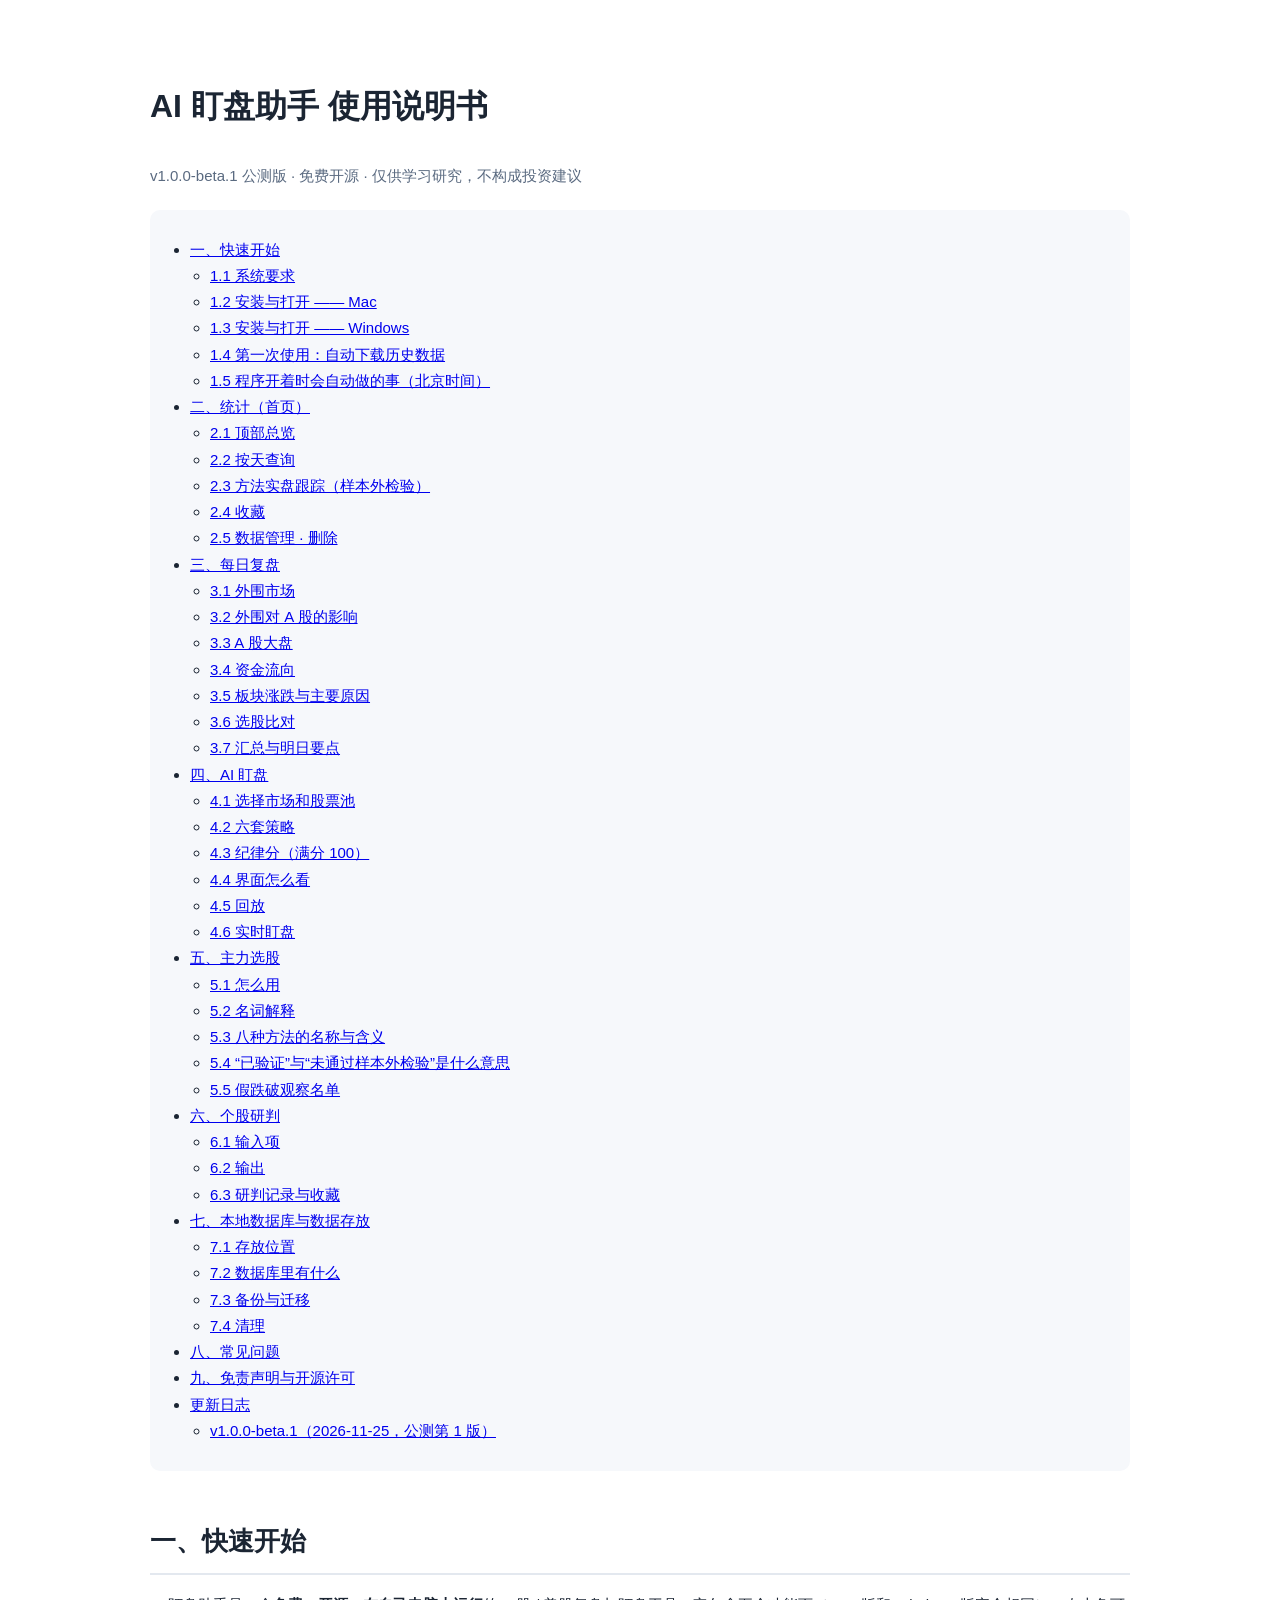
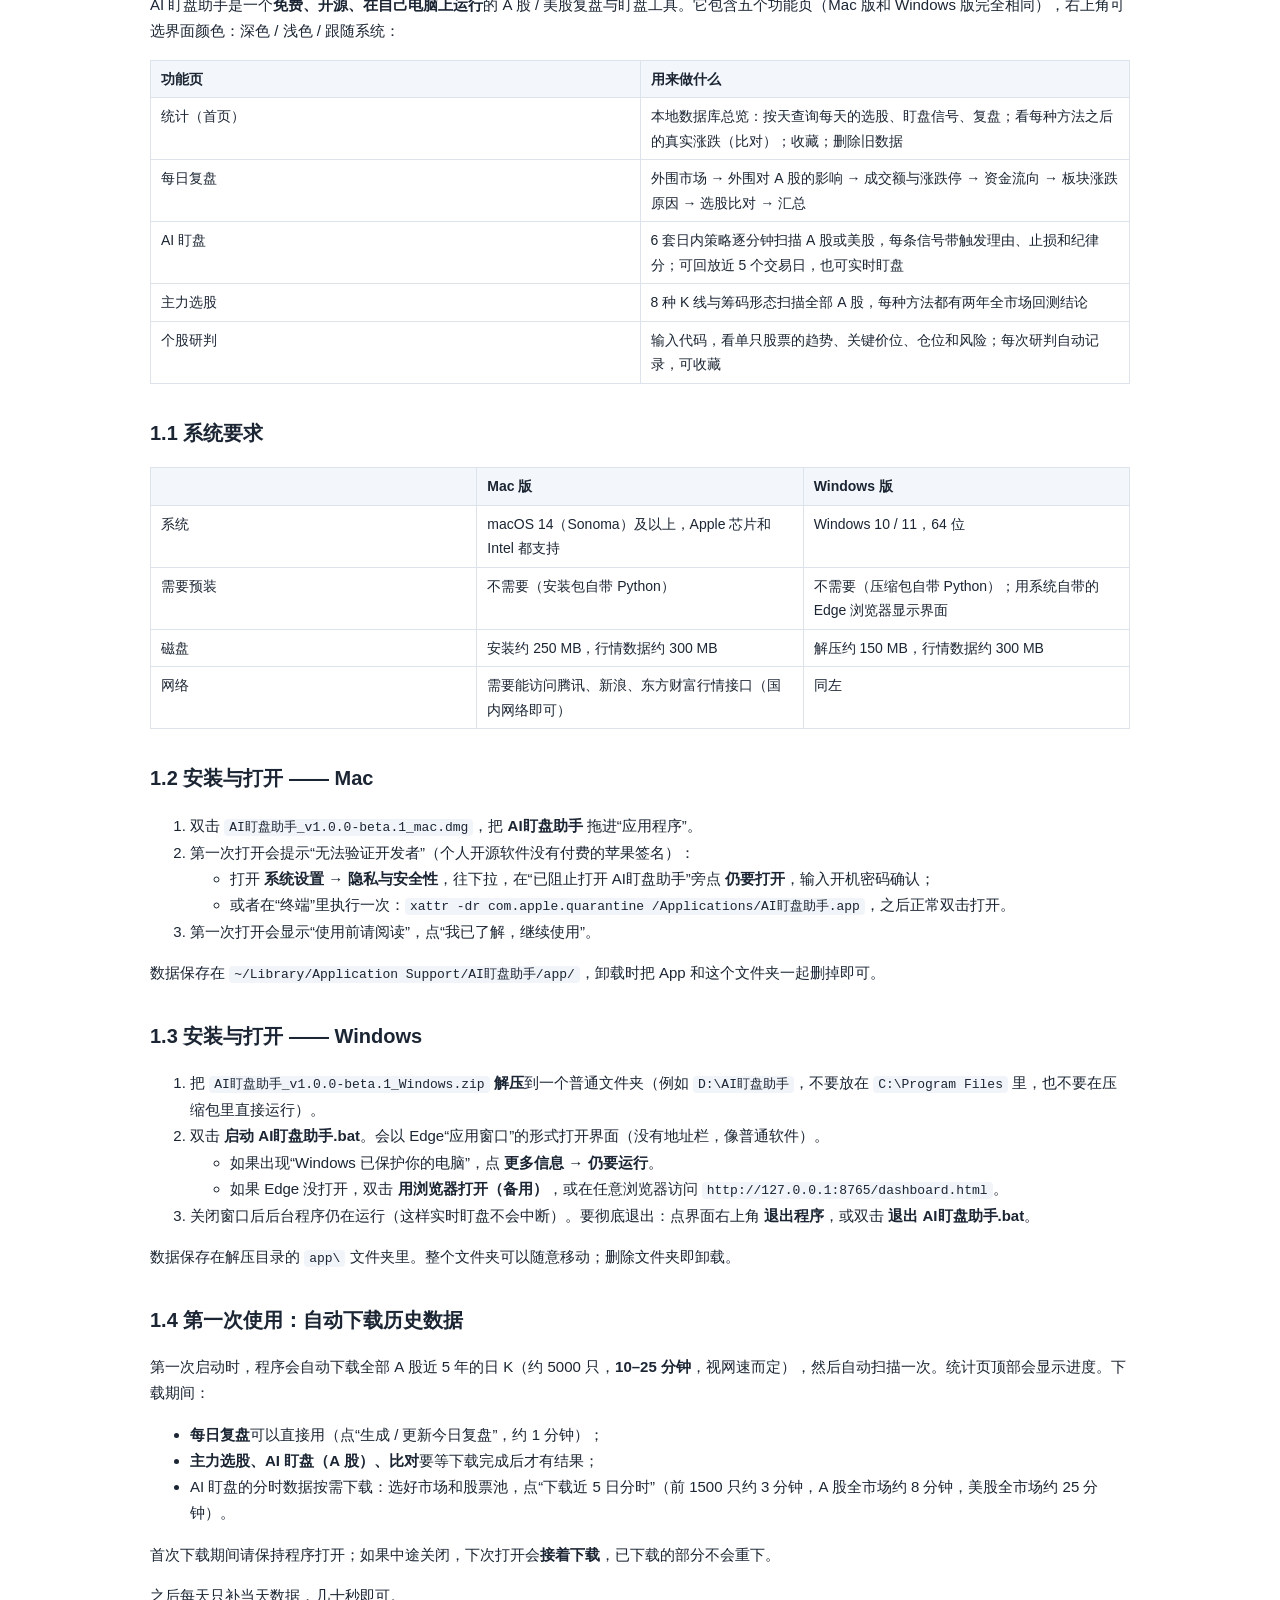
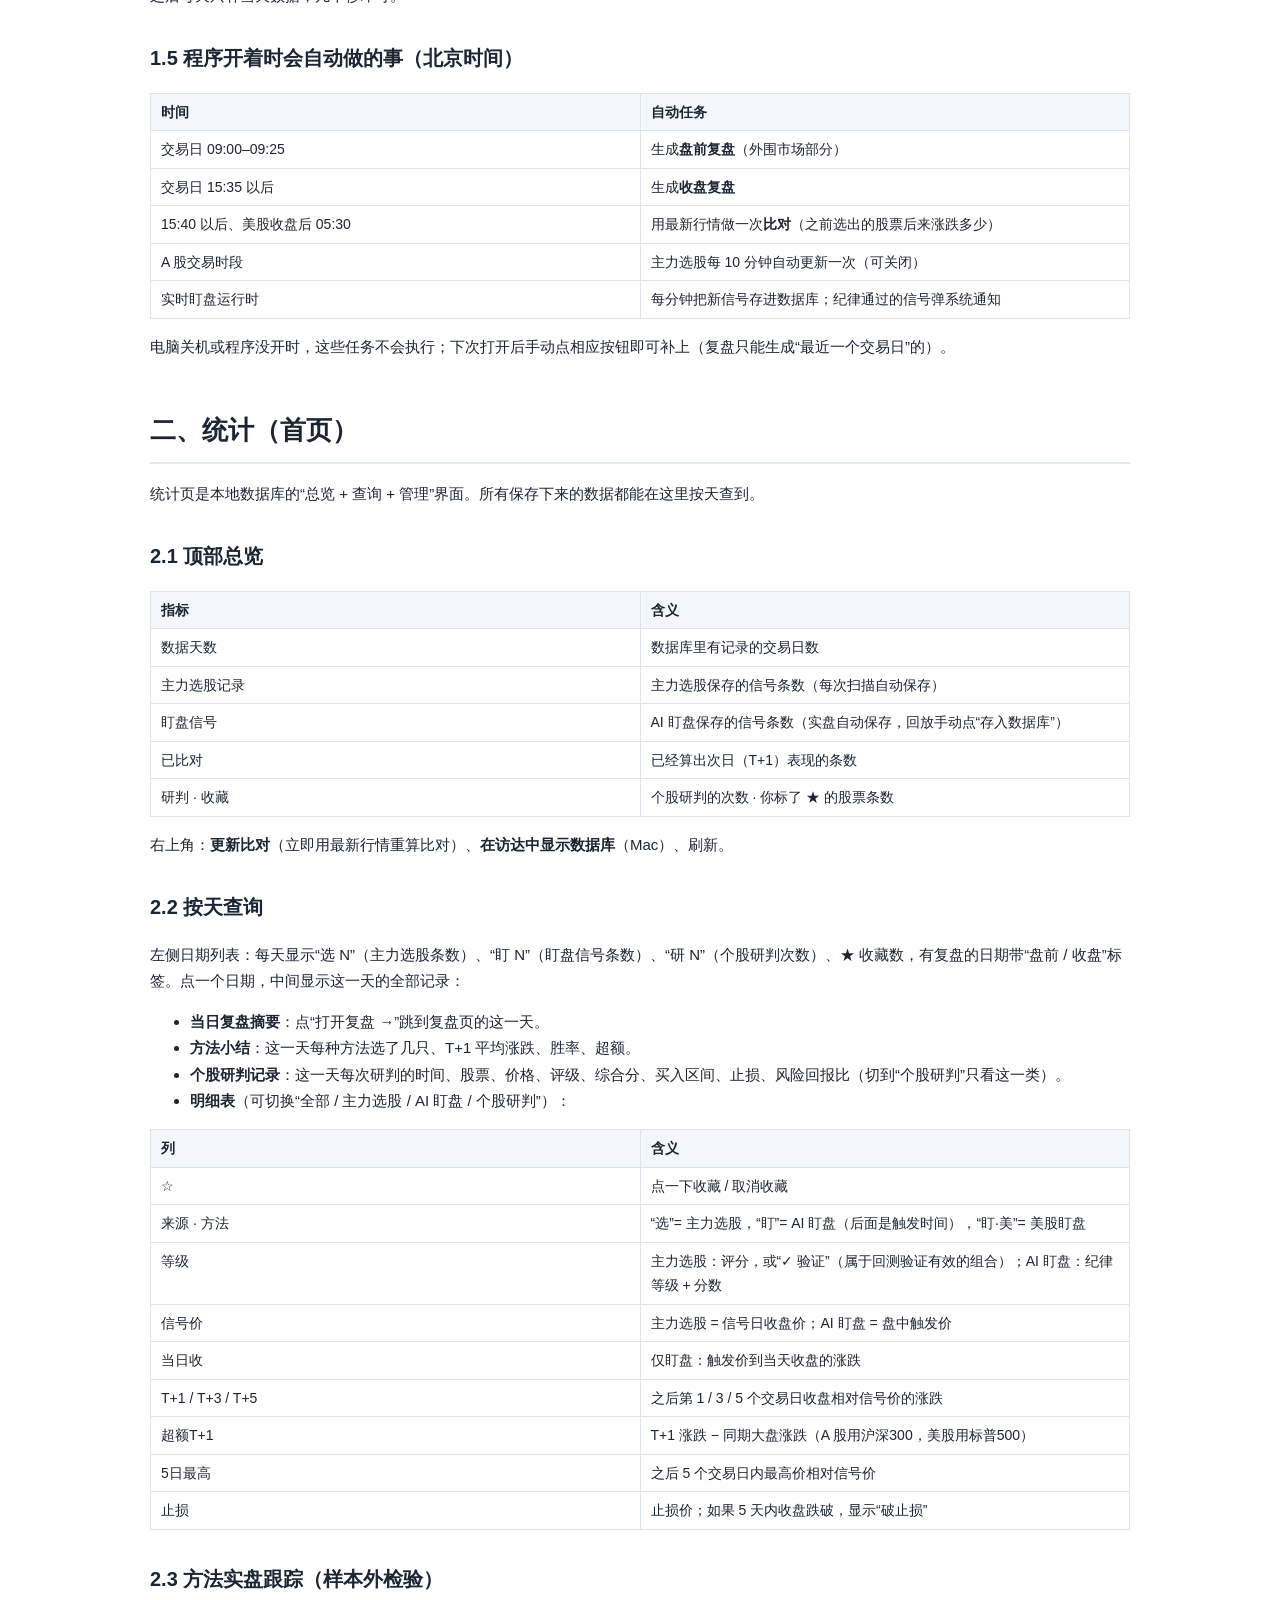
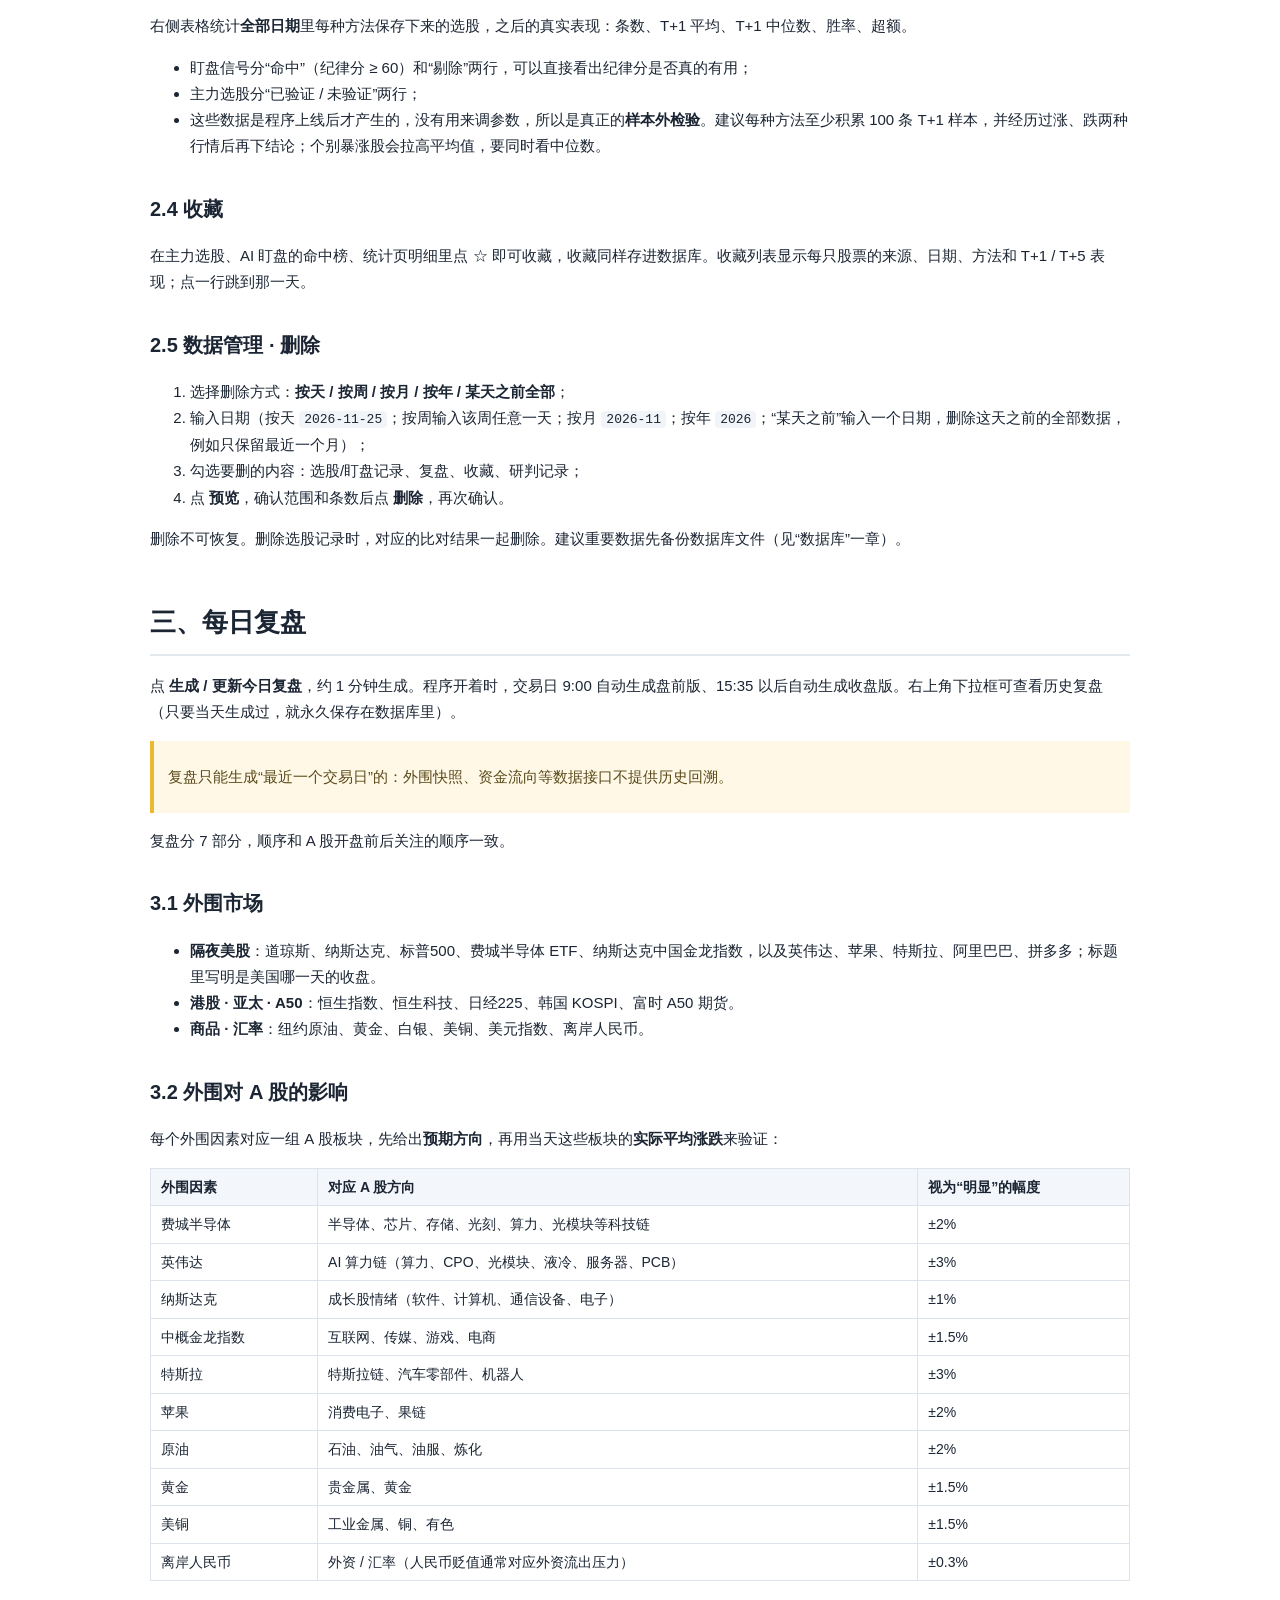
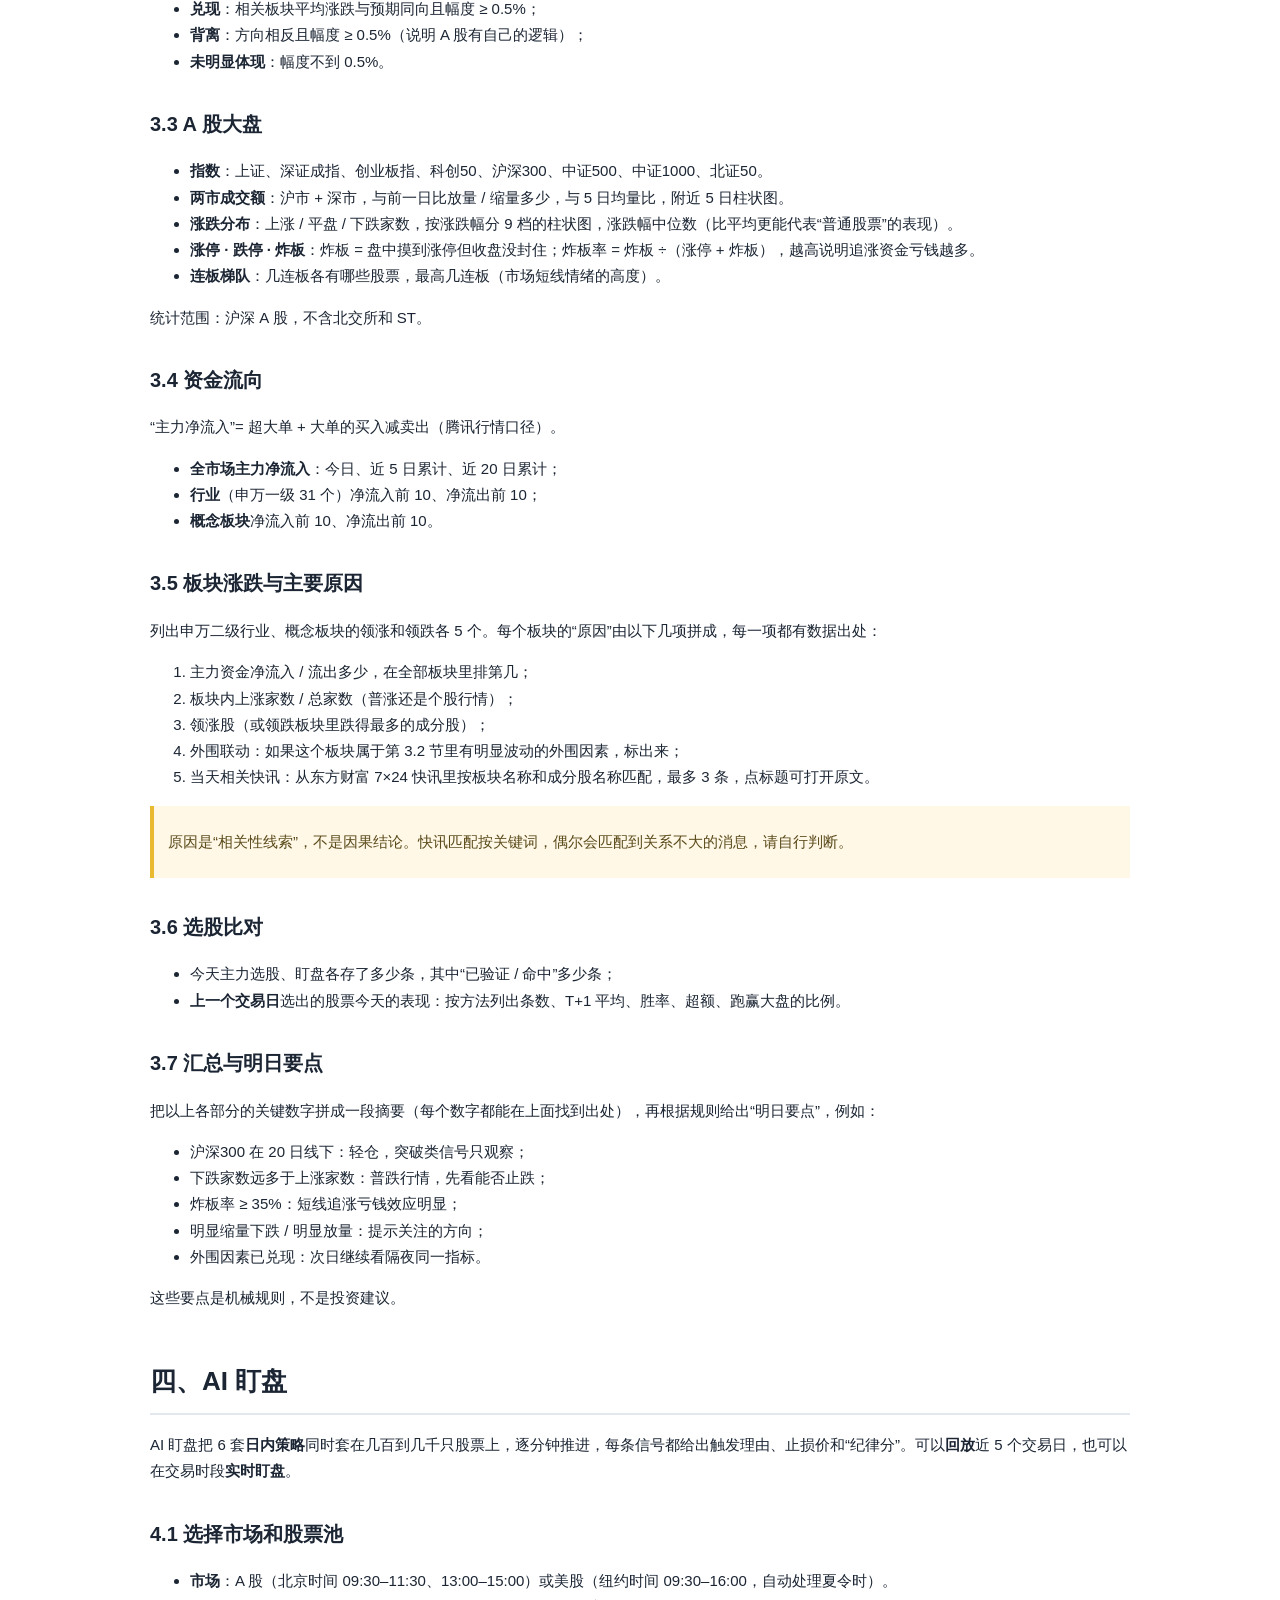
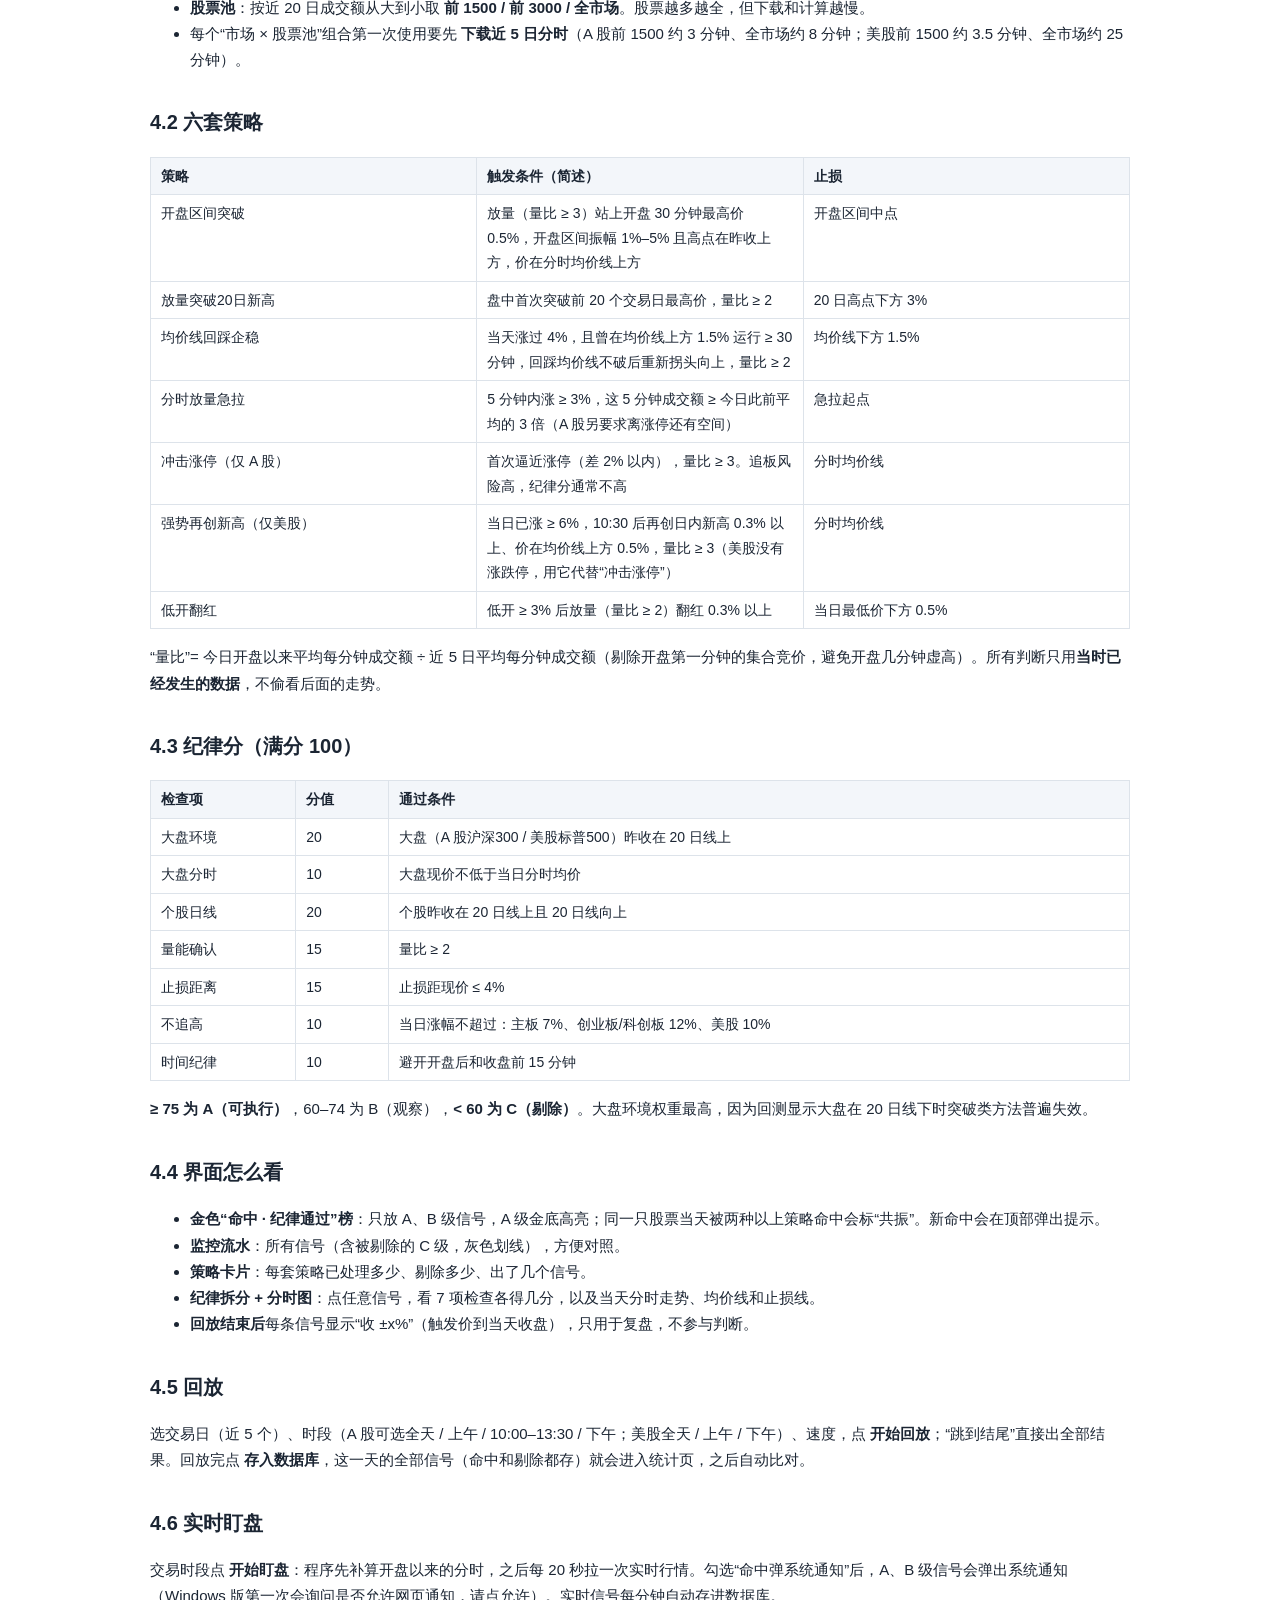
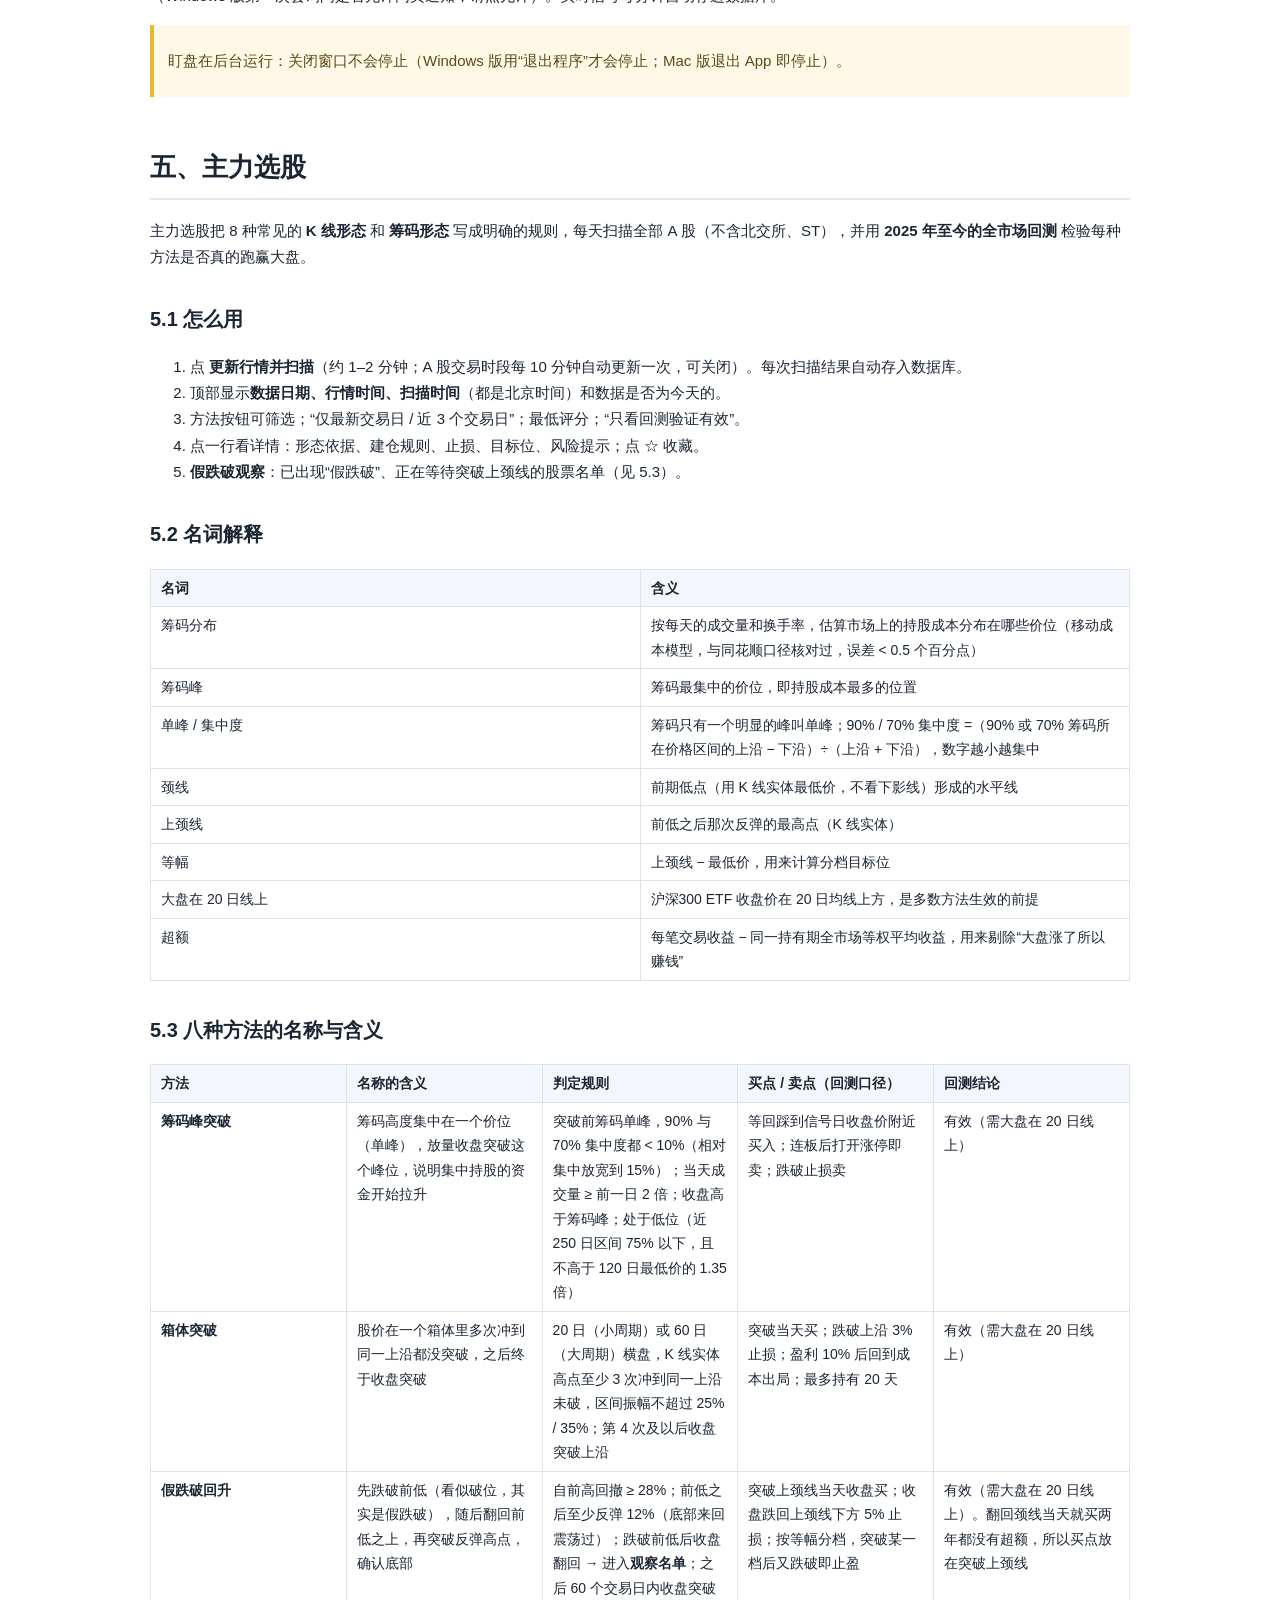
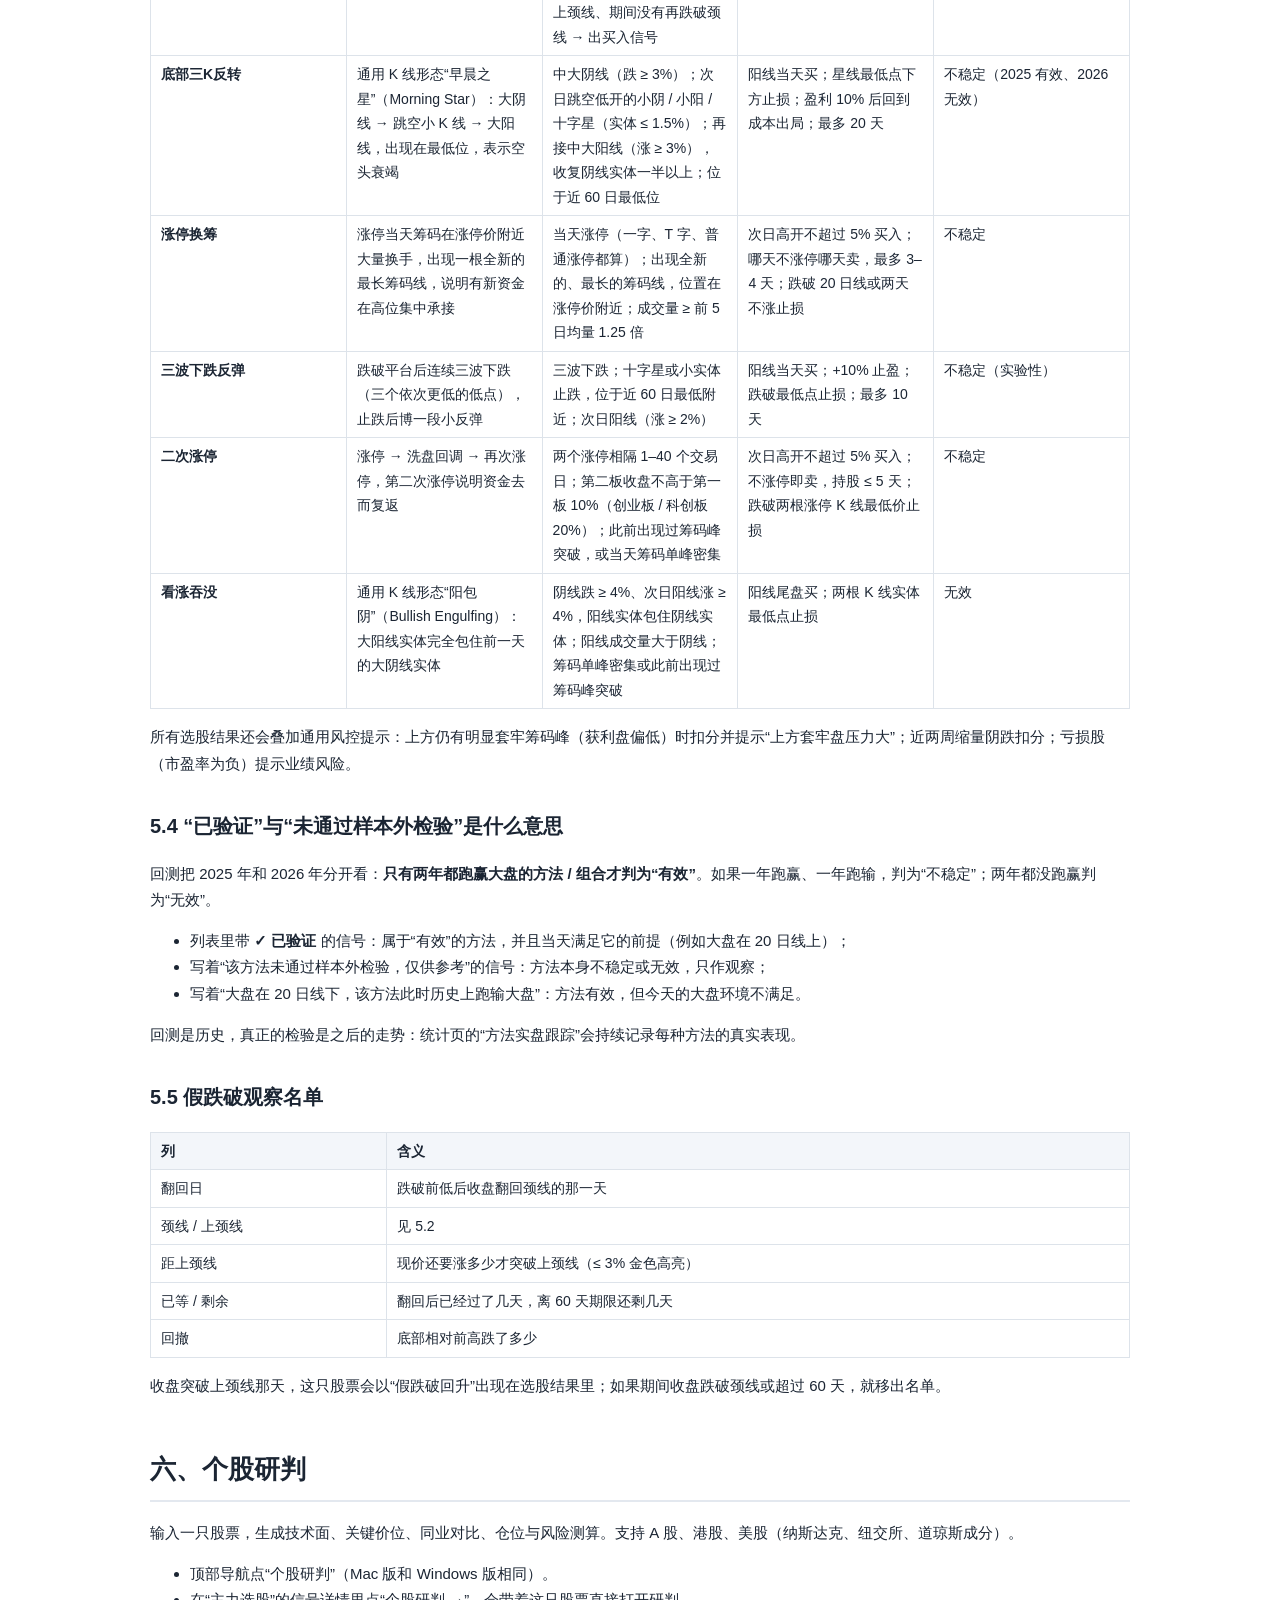
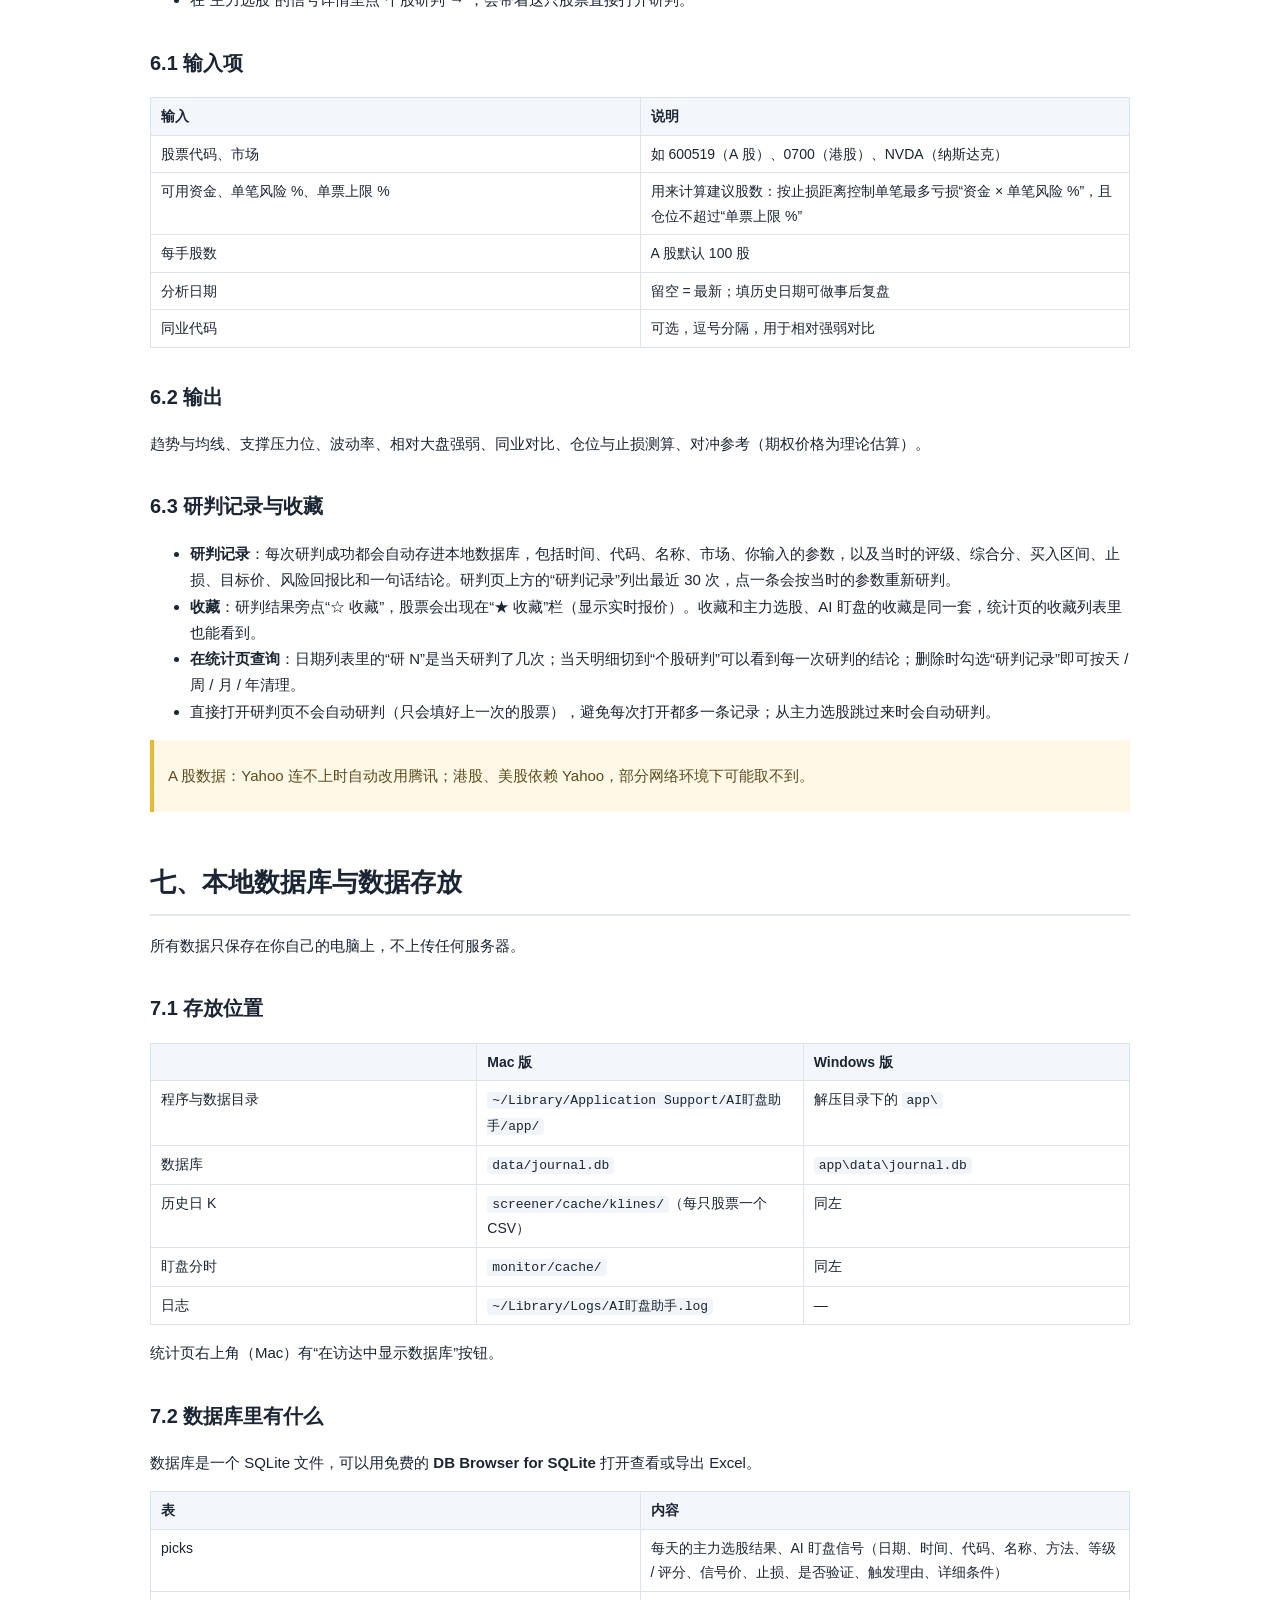
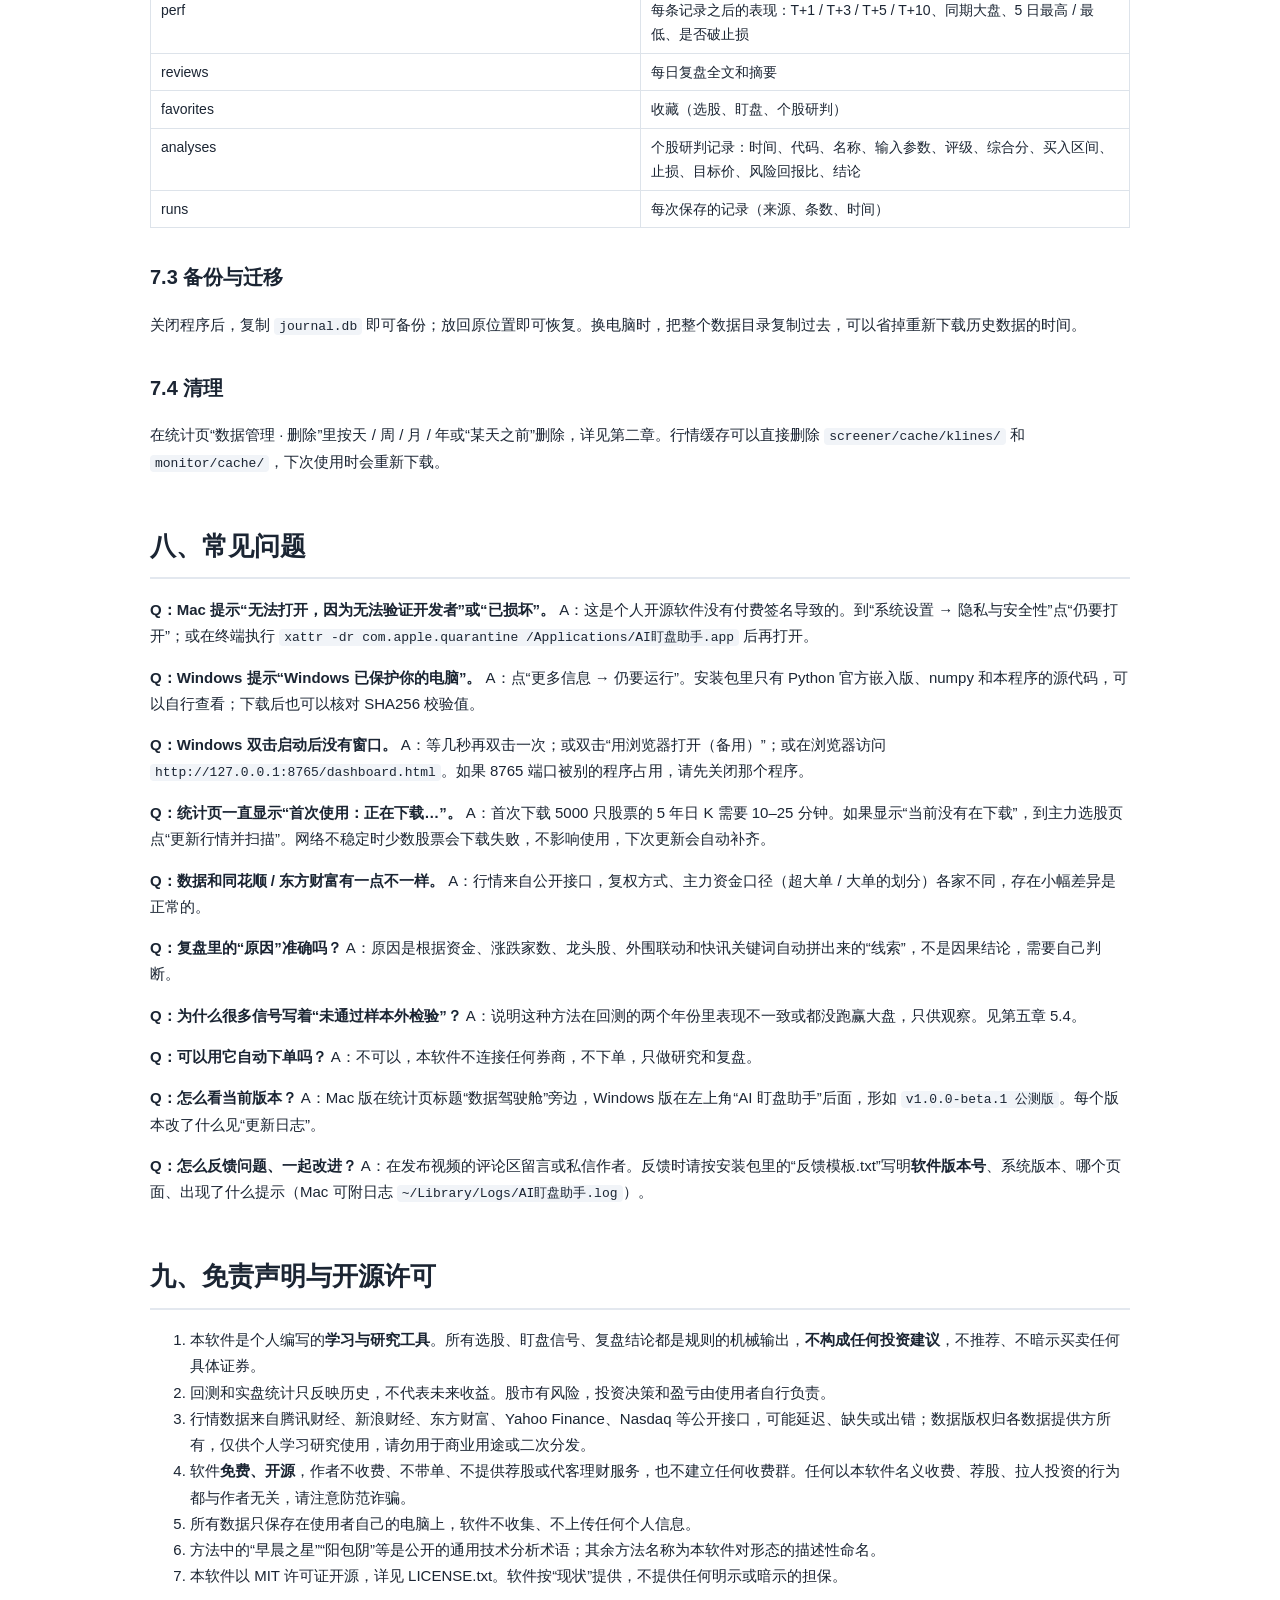
<file: docs/说明书.html>
<!DOCTYPE html>
<html xmlns="http://www.w3.org/1999/xhtml">
<head>
  <meta charset="utf-8" />
  <meta name="generator" content="pandoc" />
  <meta name="viewport" content="width=device-width, initial-scale=1.0, user-scalable=yes" />
  <title>AI 盯盘助手 使用说明书</title>
  <style>

span.smallcaps{font-variant: small-caps;}
div.columns{display: flex; gap: min(4vw, 1.5em);}
div.column{flex: auto; overflow-x: auto;}
div.hanging-indent{margin-left: 1.5em; text-indent: -1.5em;}

ul.task-list[class]{list-style: none;}
ul.task-list li input[type="checkbox"] {
font-size: inherit;
width: 0.8em;
margin: 0 0.8em 0.2em -1.6em;
vertical-align: middle;
}
.display.math{display: block; text-align: center; margin: 0.5rem auto;}
</style>
  <style type="text/css">body{font:15px/1.75 -apple-system,"PingFang SC","Microsoft YaHei",sans-serif;max-width:980px;margin:0 auto;padding:30px 24px 80px;color:#1b2533;background:#fff}
h1{font-size:26px;border-bottom:2px solid #e3e8ef;padding-bottom:8px;margin-top:48px}
h2{font-size:20px;margin-top:32px} h3{font-size:17px}
table{border-collapse:collapse;width:100%;margin:12px 0;font-size:14px}
th,td{border:1px solid #dde3ea;padding:6px 10px;vertical-align:top;text-align:left}
th{background:#f3f6fa} code{background:#f1f4f8;padding:1px 5px;border-radius:4px;font-size:13px}
blockquote{margin:12px 0;padding:8px 14px;background:#fff8e6;border-left:4px solid #e8b931;color:#5a4a1a}
#TOC{background:#f6f8fb;border-radius:10px;padding:12px 20px;margin:20px 0}
#TOC ul{padding-left:20px} header h1.title{border:0;font-size:32px}
.subtitle{color:#5a6a80}
@media (prefers-color-scheme: dark){body{background:#0f151c;color:#dfe6ee}th{background:#18212c}th,td{border-color:#2a3646}
code{background:#1b2533}#TOC{background:#151d28}blockquote{background:#2a2414;color:#e8d9a8}h1{border-color:#2a3646}}
</style>
</head>
<body>
<header id="title-block-header">
<h1 class="title">AI 盯盘助手 使用说明书</h1>
<p class="subtitle">v1.0.0-beta.1 公测版 · 免费开源 ·
仅供学习研究，不构成投资建议</p>
</header>
<nav id="TOC" role="doc-toc">
<ul>
<li><a href="#一快速开始" id="toc-一快速开始">一、快速开始</a>
<ul>
<li><a href="#系统要求" id="toc-系统要求">1.1 系统要求</a></li>
<li><a href="#安装与打开-mac" id="toc-安装与打开-mac">1.2 安装与打开 ——
Mac</a></li>
<li><a href="#安装与打开-windows" id="toc-安装与打开-windows">1.3
安装与打开 —— Windows</a></li>
<li><a href="#第一次使用自动下载历史数据" id="toc-第一次使用自动下载历史数据">1.4
第一次使用：自动下载历史数据</a></li>
<li><a href="#程序开着时会自动做的事北京时间" id="toc-程序开着时会自动做的事北京时间">1.5
程序开着时会自动做的事（北京时间）</a></li>
</ul></li>
<li><a href="#二统计首页" id="toc-二统计首页">二、统计（首页）</a>
<ul>
<li><a href="#顶部总览" id="toc-顶部总览">2.1 顶部总览</a></li>
<li><a href="#按天查询" id="toc-按天查询">2.2 按天查询</a></li>
<li><a href="#方法实盘跟踪样本外检验" id="toc-方法实盘跟踪样本外检验">2.3 方法实盘跟踪（样本外检验）</a></li>
<li><a href="#收藏" id="toc-收藏">2.4 收藏</a></li>
<li><a href="#数据管理-删除" id="toc-数据管理-删除">2.5 数据管理 ·
删除</a></li>
</ul></li>
<li><a href="#三每日复盘" id="toc-三每日复盘">三、每日复盘</a>
<ul>
<li><a href="#外围市场" id="toc-外围市场">3.1 外围市场</a></li>
<li><a href="#外围对-a-股的影响" id="toc-外围对-a-股的影响">3.2 外围对 A
股的影响</a></li>
<li><a href="#a-股大盘" id="toc-a-股大盘">3.3 A 股大盘</a></li>
<li><a href="#资金流向" id="toc-资金流向">3.4 资金流向</a></li>
<li><a href="#板块涨跌与主要原因" id="toc-板块涨跌与主要原因">3.5
板块涨跌与主要原因</a></li>
<li><a href="#选股比对" id="toc-选股比对">3.6 选股比对</a></li>
<li><a href="#汇总与明日要点" id="toc-汇总与明日要点">3.7
汇总与明日要点</a></li>
</ul></li>
<li><a href="#四ai-盯盘" id="toc-四ai-盯盘">四、AI 盯盘</a>
<ul>
<li><a href="#选择市场和股票池" id="toc-选择市场和股票池">4.1
选择市场和股票池</a></li>
<li><a href="#六套策略" id="toc-六套策略">4.2 六套策略</a></li>
<li><a href="#纪律分满分-100" id="toc-纪律分满分-100">4.3 纪律分（满分
100）</a></li>
<li><a href="#界面怎么看" id="toc-界面怎么看">4.4 界面怎么看</a></li>
<li><a href="#回放" id="toc-回放">4.5 回放</a></li>
<li><a href="#实时盯盘" id="toc-实时盯盘">4.6 实时盯盘</a></li>
</ul></li>
<li><a href="#五主力选股" id="toc-五主力选股">五、主力选股</a>
<ul>
<li><a href="#怎么用" id="toc-怎么用">5.1 怎么用</a></li>
<li><a href="#名词解释" id="toc-名词解释">5.2 名词解释</a></li>
<li><a href="#八种方法的名称与含义" id="toc-八种方法的名称与含义">5.3
八种方法的名称与含义</a></li>
<li><a href="#已验证与未通过样本外检验是什么意思" id="toc-已验证与未通过样本外检验是什么意思">5.4
“已验证”与“未通过样本外检验”是什么意思</a></li>
<li><a href="#假跌破观察名单" id="toc-假跌破观察名单">5.5
假跌破观察名单</a></li>
</ul></li>
<li><a href="#六个股研判" id="toc-六个股研判">六、个股研判</a>
<ul>
<li><a href="#输入项" id="toc-输入项">6.1 输入项</a></li>
<li><a href="#输出" id="toc-输出">6.2 输出</a></li>
<li><a href="#研判记录与收藏" id="toc-研判记录与收藏">6.3
研判记录与收藏</a></li>
</ul></li>
<li><a href="#七本地数据库与数据存放" id="toc-七本地数据库与数据存放">七、本地数据库与数据存放</a>
<ul>
<li><a href="#存放位置" id="toc-存放位置">7.1 存放位置</a></li>
<li><a href="#数据库里有什么" id="toc-数据库里有什么">7.2
数据库里有什么</a></li>
<li><a href="#备份与迁移" id="toc-备份与迁移">7.3 备份与迁移</a></li>
<li><a href="#清理" id="toc-清理">7.4 清理</a></li>
</ul></li>
<li><a href="#八常见问题" id="toc-八常见问题">八、常见问题</a></li>
<li><a href="#九免责声明与开源许可" id="toc-九免责声明与开源许可">九、免责声明与开源许可</a></li>
<li><a href="#更新日志" id="toc-更新日志">更新日志</a>
<ul>
<li><a href="#v1.0.0-beta.12026-11-25公测第-1-版" id="toc-v1.0.0-beta.12026-11-25公测第-1-版">v1.0.0-beta.1（2026-11-25，公测第
1 版）</a></li>
</ul></li>
</ul>
</nav>
<h1 id="一快速开始">一、快速开始</h1>
<p>AI 盯盘助手是一个<strong>免费、开源、在自己电脑上运行</strong>的 A 股
/ 美股复盘与盯盘工具。它包含五个功能页（Mac 版和 Windows
版完全相同），右上角可选界面颜色：深色 / 浅色 / 跟随系统：</p>
<table>
<colgroup>
<col style="width: 50%" />
<col style="width: 50%" />
</colgroup>
<thead>
<tr>
<th>功能页</th>
<th>用来做什么</th>
</tr>
</thead>
<tbody>
<tr>
<td>统计（首页）</td>
<td>本地数据库总览：按天查询每天的选股、盯盘信号、复盘；看每种方法之后的真实涨跌（比对）；收藏；删除旧数据</td>
</tr>
<tr>
<td>每日复盘</td>
<td>外围市场 → 外围对 A 股的影响 → 成交额与涨跌停 → 资金流向 →
板块涨跌原因 → 选股比对 → 汇总</td>
</tr>
<tr>
<td>AI 盯盘</td>
<td>6 套日内策略逐分钟扫描 A
股或美股，每条信号带触发理由、止损和纪律分；可回放近 5
个交易日，也可实时盯盘</td>
</tr>
<tr>
<td>主力选股</td>
<td>8 种 K 线与筹码形态扫描全部 A
股，每种方法都有两年全市场回测结论</td>
</tr>
<tr>
<td>个股研判</td>
<td>输入代码，看单只股票的趋势、关键价位、仓位和风险；每次研判自动记录，可收藏</td>
</tr>
</tbody>
</table>
<h2 id="系统要求">1.1 系统要求</h2>
<table>
<colgroup>
<col style="width: 33%" />
<col style="width: 33%" />
<col style="width: 33%" />
</colgroup>
<thead>
<tr>
<th></th>
<th>Mac 版</th>
<th>Windows 版</th>
</tr>
</thead>
<tbody>
<tr>
<td>系统</td>
<td>macOS 14（Sonoma）及以上，Apple 芯片和 Intel 都支持</td>
<td>Windows 10 / 11，64 位</td>
</tr>
<tr>
<td>需要预装</td>
<td>不需要（安装包自带 Python）</td>
<td>不需要（压缩包自带 Python）；用系统自带的 Edge 浏览器显示界面</td>
</tr>
<tr>
<td>磁盘</td>
<td>安装约 250 MB，行情数据约 300 MB</td>
<td>解压约 150 MB，行情数据约 300 MB</td>
</tr>
<tr>
<td>网络</td>
<td>需要能访问腾讯、新浪、东方财富行情接口（国内网络即可）</td>
<td>同左</td>
</tr>
</tbody>
</table>
<h2 id="安装与打开-mac">1.2 安装与打开 —— Mac</h2>
<ol type="1">
<li>双击 <code>AI盯盘助手_v1.0.0-beta.1_mac.dmg</code>，把
<strong>AI盯盘助手</strong> 拖进“应用程序”。</li>
<li>第一次打开会提示“无法验证开发者”（个人开源软件没有付费的苹果签名）：
<ul>
<li>打开 <strong>系统设置 → 隐私与安全性</strong>，往下拉，在“已阻止打开
AI盯盘助手”旁点 <strong>仍要打开</strong>，输入开机密码确认；</li>
<li>或者在“终端”里执行一次：<code>xattr -dr com.apple.quarantine /Applications/AI盯盘助手.app</code>，之后正常双击打开。</li>
</ul></li>
<li>第一次打开会显示“使用前请阅读”，点“我已了解，继续使用”。</li>
</ol>
<p>数据保存在
<code>~/Library/Application Support/AI盯盘助手/app/</code>，卸载时把 App
和这个文件夹一起删掉即可。</p>
<h2 id="安装与打开-windows">1.3 安装与打开 —— Windows</h2>
<ol type="1">
<li>把 <code>AI盯盘助手_v1.0.0-beta.1_Windows.zip</code>
<strong>解压</strong>到一个普通文件夹（例如
<code>D:\AI盯盘助手</code>，不要放在 <code>C:\Program Files</code>
里，也不要在压缩包里直接运行）。</li>
<li>双击 <strong>启动 AI盯盘助手.bat</strong>。会以
Edge“应用窗口”的形式打开界面（没有地址栏，像普通软件）。
<ul>
<li>如果出现“Windows 已保护你的电脑”，点 <strong>更多信息 →
仍要运行</strong>。</li>
<li>如果 Edge 没打开，双击
<strong>用浏览器打开（备用）</strong>，或在任意浏览器访问
<code>http://127.0.0.1:8765/dashboard.html</code>。</li>
</ul></li>
<li>关闭窗口后后台程序仍在运行（这样实时盯盘不会中断）。要彻底退出：点界面右上角
<strong>退出程序</strong>，或双击 <strong>退出
AI盯盘助手.bat</strong>。</li>
</ol>
<p>数据保存在解压目录的 <code>app\</code>
文件夹里。整个文件夹可以随意移动；删除文件夹即卸载。</p>
<h2 id="第一次使用自动下载历史数据">1.4
第一次使用：自动下载历史数据</h2>
<p>第一次启动时，程序会自动下载全部 A 股近 5 年的日 K（约 5000
只，<strong>10–25
分钟</strong>，视网速而定），然后自动扫描一次。统计页顶部会显示进度。下载期间：</p>
<ul>
<li><strong>每日复盘</strong>可以直接用（点“生成 / 更新今日复盘”，约 1
分钟）；</li>
<li><strong>主力选股、AI 盯盘（A
股）、比对</strong>要等下载完成后才有结果；</li>
<li>AI 盯盘的分时数据按需下载：选好市场和股票池，点“下载近 5 日分时”（前
1500 只约 3 分钟，A 股全市场约 8 分钟，美股全市场约 25 分钟）。</li>
</ul>
<p>首次下载期间请保持程序打开；如果中途关闭，下次打开会<strong>接着下载</strong>，已下载的部分不会重下。</p>
<p>之后每天只补当天数据，几十秒即可。</p>
<h2 id="程序开着时会自动做的事北京时间">1.5
程序开着时会自动做的事（北京时间）</h2>
<table>
<colgroup>
<col style="width: 50%" />
<col style="width: 50%" />
</colgroup>
<thead>
<tr>
<th>时间</th>
<th>自动任务</th>
</tr>
</thead>
<tbody>
<tr>
<td>交易日 09:00–09:25</td>
<td>生成<strong>盘前复盘</strong>（外围市场部分）</td>
</tr>
<tr>
<td>交易日 15:35 以后</td>
<td>生成<strong>收盘复盘</strong></td>
</tr>
<tr>
<td>15:40 以后、美股收盘后 05:30</td>
<td>用最新行情做一次<strong>比对</strong>（之前选出的股票后来涨跌多少）</td>
</tr>
<tr>
<td>A 股交易时段</td>
<td>主力选股每 10 分钟自动更新一次（可关闭）</td>
</tr>
<tr>
<td>实时盯盘运行时</td>
<td>每分钟把新信号存进数据库；纪律通过的信号弹系统通知</td>
</tr>
</tbody>
</table>
<p>电脑关机或程序没开时，这些任务不会执行；下次打开后手动点相应按钮即可补上（复盘只能生成“最近一个交易日”的）。</p>
<h1 id="二统计首页">二、统计（首页）</h1>
<p>统计页是本地数据库的“总览 + 查询 +
管理”界面。所有保存下来的数据都能在这里按天查到。</p>
<h2 id="顶部总览">2.1 顶部总览</h2>
<table>
<colgroup>
<col style="width: 50%" />
<col style="width: 50%" />
</colgroup>
<thead>
<tr>
<th>指标</th>
<th>含义</th>
</tr>
</thead>
<tbody>
<tr>
<td>数据天数</td>
<td>数据库里有记录的交易日数</td>
</tr>
<tr>
<td>主力选股记录</td>
<td>主力选股保存的信号条数（每次扫描自动保存）</td>
</tr>
<tr>
<td>盯盘信号</td>
<td>AI 盯盘保存的信号条数（实盘自动保存，回放手动点“存入数据库”）</td>
</tr>
<tr>
<td>已比对</td>
<td>已经算出次日（T+1）表现的条数</td>
</tr>
<tr>
<td>研判 · 收藏</td>
<td>个股研判的次数 · 你标了 ★ 的股票条数</td>
</tr>
</tbody>
</table>
<p>右上角：<strong>更新比对</strong>（立即用最新行情重算比对）、<strong>在访达中显示数据库</strong>（Mac）、刷新。</p>
<h2 id="按天查询">2.2 按天查询</h2>
<p>左侧日期列表：每天显示“选 N”（主力选股条数）、“盯
N”（盯盘信号条数）、“研 N”（个股研判次数）、★
收藏数，有复盘的日期带“盘前 /
收盘”标签。点一个日期，中间显示这一天的全部记录：</p>
<ul>
<li><strong>当日复盘摘要</strong>：点“打开复盘
→”跳到复盘页的这一天。</li>
<li><strong>方法小结</strong>：这一天每种方法选了几只、T+1
平均涨跌、胜率、超额。</li>
<li><strong>个股研判记录</strong>：这一天每次研判的时间、股票、价格、评级、综合分、买入区间、止损、风险回报比（切到“个股研判”只看这一类）。</li>
<li><strong>明细表</strong>（可切换“全部 / 主力选股 / AI 盯盘 /
个股研判”）：</li>
</ul>
<table>
<colgroup>
<col style="width: 50%" />
<col style="width: 50%" />
</colgroup>
<thead>
<tr>
<th>列</th>
<th>含义</th>
</tr>
</thead>
<tbody>
<tr>
<td>☆</td>
<td>点一下收藏 / 取消收藏</td>
</tr>
<tr>
<td>来源 · 方法</td>
<td>“选”= 主力选股，“盯”= AI 盯盘（后面是触发时间），“盯·美”=
美股盯盘</td>
</tr>
<tr>
<td>等级</td>
<td>主力选股：评分，或“✓ 验证”（属于回测验证有效的组合）；AI
盯盘：纪律等级 + 分数</td>
</tr>
<tr>
<td>信号价</td>
<td>主力选股 = 信号日收盘价；AI 盯盘 = 盘中触发价</td>
</tr>
<tr>
<td>当日收</td>
<td>仅盯盘：触发价到当天收盘的涨跌</td>
</tr>
<tr>
<td>T+1 / T+3 / T+5</td>
<td>之后第 1 / 3 / 5 个交易日收盘相对信号价的涨跌</td>
</tr>
<tr>
<td>超额T+1</td>
<td>T+1 涨跌 − 同期大盘涨跌（A 股用沪深300，美股用标普500）</td>
</tr>
<tr>
<td>5日最高</td>
<td>之后 5 个交易日内最高价相对信号价</td>
</tr>
<tr>
<td>止损</td>
<td>止损价；如果 5 天内收盘跌破，显示“破止损”</td>
</tr>
</tbody>
</table>
<h2 id="方法实盘跟踪样本外检验">2.3 方法实盘跟踪（样本外检验）</h2>
<p>右侧表格统计<strong>全部日期</strong>里每种方法保存下来的选股，之后的真实表现：条数、T+1
平均、T+1 中位数、胜率、超额。</p>
<ul>
<li>盯盘信号分“命中”（纪律分 ≥
60）和“剔除”两行，可以直接看出纪律分是否真的有用；</li>
<li>主力选股分“已验证 / 未验证”两行；</li>
<li>这些数据是程序上线后才产生的，没有用来调参数，所以是真正的<strong>样本外检验</strong>。建议每种方法至少积累
100 条 T+1
样本，并经历过涨、跌两种行情后再下结论；个别暴涨股会拉高平均值，要同时看中位数。</li>
</ul>
<h2 id="收藏">2.4 收藏</h2>
<p>在主力选股、AI 盯盘的命中榜、统计页明细里点 ☆
即可收藏，收藏同样存进数据库。收藏列表显示每只股票的来源、日期、方法和
T+1 / T+5 表现；点一行跳到那一天。</p>
<h2 id="数据管理-删除">2.5 数据管理 · 删除</h2>
<ol type="1">
<li>选择删除方式：<strong>按天 / 按周 / 按月 / 按年 /
某天之前全部</strong>；</li>
<li>输入日期（按天 <code>2026-11-25</code>；按周输入该周任意一天；按月
<code>2026-11</code>；按年
<code>2026</code>；“某天之前”输入一个日期，删除这天之前的全部数据，例如只保留最近一个月）；</li>
<li>勾选要删的内容：选股/盯盘记录、复盘、收藏、研判记录；</li>
<li>点 <strong>预览</strong>，确认范围和条数后点
<strong>删除</strong>，再次确认。</li>
</ol>
<p>删除不可恢复。删除选股记录时，对应的比对结果一起删除。建议重要数据先备份数据库文件（见“数据库”一章）。</p>
<h1 id="三每日复盘">三、每日复盘</h1>
<p>点 <strong>生成 / 更新今日复盘</strong>，约 1
分钟生成。程序开着时，交易日 9:00 自动生成盘前版、15:35
以后自动生成收盘版。右上角下拉框可查看历史复盘（只要当天生成过，就永久保存在数据库里）。</p>
<blockquote>
<p>复盘只能生成“最近一个交易日”的：外围快照、资金流向等数据接口不提供历史回溯。</p>
</blockquote>
<p>复盘分 7 部分，顺序和 A 股开盘前后关注的顺序一致。</p>
<h2 id="外围市场">3.1 外围市场</h2>
<ul>
<li><strong>隔夜美股</strong>：道琼斯、纳斯达克、标普500、费城半导体
ETF、纳斯达克中国金龙指数，以及英伟达、苹果、特斯拉、阿里巴巴、拼多多；标题里写明是美国哪一天的收盘。</li>
<li><strong>港股 · 亚太 ·
A50</strong>：恒生指数、恒生科技、日经225、韩国 KOSPI、富时 A50
期货。</li>
<li><strong>商品 ·
汇率</strong>：纽约原油、黄金、白银、美铜、美元指数、离岸人民币。</li>
</ul>
<h2 id="外围对-a-股的影响">3.2 外围对 A 股的影响</h2>
<p>每个外围因素对应一组 A
股板块，先给出<strong>预期方向</strong>，再用当天这些板块的<strong>实际平均涨跌</strong>来验证：</p>
<table>
<thead>
<tr>
<th>外围因素</th>
<th>对应 A 股方向</th>
<th>视为“明显”的幅度</th>
</tr>
</thead>
<tbody>
<tr>
<td>费城半导体</td>
<td>半导体、芯片、存储、光刻、算力、光模块等科技链</td>
<td>±2%</td>
</tr>
<tr>
<td>英伟达</td>
<td>AI 算力链（算力、CPO、光模块、液冷、服务器、PCB）</td>
<td>±3%</td>
</tr>
<tr>
<td>纳斯达克</td>
<td>成长股情绪（软件、计算机、通信设备、电子）</td>
<td>±1%</td>
</tr>
<tr>
<td>中概金龙指数</td>
<td>互联网、传媒、游戏、电商</td>
<td>±1.5%</td>
</tr>
<tr>
<td>特斯拉</td>
<td>特斯拉链、汽车零部件、机器人</td>
<td>±3%</td>
</tr>
<tr>
<td>苹果</td>
<td>消费电子、果链</td>
<td>±2%</td>
</tr>
<tr>
<td>原油</td>
<td>石油、油气、油服、炼化</td>
<td>±2%</td>
</tr>
<tr>
<td>黄金</td>
<td>贵金属、黄金</td>
<td>±1.5%</td>
</tr>
<tr>
<td>美铜</td>
<td>工业金属、铜、有色</td>
<td>±1.5%</td>
</tr>
<tr>
<td>离岸人民币</td>
<td>外资 / 汇率（人民币贬值通常对应外资流出压力）</td>
<td>±0.3%</td>
</tr>
</tbody>
</table>
<ul>
<li><strong>兑现</strong>：相关板块平均涨跌与预期同向且幅度 ≥
0.5%；</li>
<li><strong>背离</strong>：方向相反且幅度 ≥ 0.5%（说明 A
股有自己的逻辑）；</li>
<li><strong>未明显体现</strong>：幅度不到 0.5%。</li>
</ul>
<h2 id="a-股大盘">3.3 A 股大盘</h2>
<ul>
<li><strong>指数</strong>：上证、深证成指、创业板指、科创50、沪深300、中证500、中证1000、北证50。</li>
<li><strong>两市成交额</strong>：沪市 + 深市，与前一日比放量 /
缩量多少，与 5 日均量比，附近 5 日柱状图。</li>
<li><strong>涨跌分布</strong>：上涨 / 平盘 / 下跌家数，按涨跌幅分 9
档的柱状图，涨跌幅中位数（比平均更能代表“普通股票”的表现）。</li>
<li><strong>涨停 · 跌停 · 炸板</strong>：炸板 =
盘中摸到涨停但收盘没封住；炸板率 = 炸板 ÷（涨停 +
炸板），越高说明追涨资金亏钱越多。</li>
<li><strong>连板梯队</strong>：几连板各有哪些股票，最高几连板（市场短线情绪的高度）。</li>
</ul>
<p>统计范围：沪深 A 股，不含北交所和 ST。</p>
<h2 id="资金流向">3.4 资金流向</h2>
<p>“主力净流入”= 超大单 + 大单的买入减卖出（腾讯行情口径）。</p>
<ul>
<li><strong>全市场主力净流入</strong>：今日、近 5 日累计、近 20
日累计；</li>
<li><strong>行业</strong>（申万一级 31 个）净流入前 10、净流出前
10；</li>
<li><strong>概念板块</strong>净流入前 10、净流出前 10。</li>
</ul>
<h2 id="板块涨跌与主要原因">3.5 板块涨跌与主要原因</h2>
<p>列出申万二级行业、概念板块的领涨和领跌各 5
个。每个板块的“原因”由以下几项拼成，每一项都有数据出处：</p>
<ol type="1">
<li>主力资金净流入 / 流出多少，在全部板块里排第几；</li>
<li>板块内上涨家数 / 总家数（普涨还是个股行情）；</li>
<li>领涨股（或领跌板块里跌得最多的成分股）；</li>
<li>外围联动：如果这个板块属于第 3.2
节里有明显波动的外围因素，标出来；</li>
<li>当天相关快讯：从东方财富 7×24 快讯里按板块名称和成分股名称匹配，最多
3 条，点标题可打开原文。</li>
</ol>
<blockquote>
<p>原因是“相关性线索”，不是因果结论。快讯匹配按关键词，偶尔会匹配到关系不大的消息，请自行判断。</p>
</blockquote>
<h2 id="选股比对">3.6 选股比对</h2>
<ul>
<li>今天主力选股、盯盘各存了多少条，其中“已验证 / 命中”多少条；</li>
<li><strong>上一个交易日</strong>选出的股票今天的表现：按方法列出条数、T+1
平均、胜率、超额、跑赢大盘的比例。</li>
</ul>
<h2 id="汇总与明日要点">3.7 汇总与明日要点</h2>
<p>把以上各部分的关键数字拼成一段摘要（每个数字都能在上面找到出处），再根据规则给出“明日要点”，例如：</p>
<ul>
<li>沪深300 在 20 日线下：轻仓，突破类信号只观察；</li>
<li>下跌家数远多于上涨家数：普跌行情，先看能否止跌；</li>
<li>炸板率 ≥ 35%：短线追涨亏钱效应明显；</li>
<li>明显缩量下跌 / 明显放量：提示关注的方向；</li>
<li>外围因素已兑现：次日继续看隔夜同一指标。</li>
</ul>
<p>这些要点是机械规则，不是投资建议。</p>
<h1 id="四ai-盯盘">四、AI 盯盘</h1>
<p>AI 盯盘把 6
套<strong>日内策略</strong>同时套在几百到几千只股票上，逐分钟推进，每条信号都给出触发理由、止损价和“纪律分”。可以<strong>回放</strong>近
5 个交易日，也可以在交易时段<strong>实时盯盘</strong>。</p>
<h2 id="选择市场和股票池">4.1 选择市场和股票池</h2>
<ul>
<li><strong>市场</strong>：A 股（北京时间
09:30–11:30、13:00–15:00）或美股（纽约时间
09:30–16:00，自动处理夏令时）。</li>
<li><strong>股票池</strong>：按近 20 日成交额从大到小取 <strong>前 1500
/ 前 3000 / 全市场</strong>。股票越多越全，但下载和计算越慢。</li>
<li>每个“市场 × 股票池”组合第一次使用要先 <strong>下载近 5
日分时</strong>（A 股前 1500 约 3 分钟、全市场约 8 分钟；美股前 1500 约
3.5 分钟、全市场约 25 分钟）。</li>
</ul>
<h2 id="六套策略">4.2 六套策略</h2>
<table>
<colgroup>
<col style="width: 33%" />
<col style="width: 33%" />
<col style="width: 33%" />
</colgroup>
<thead>
<tr>
<th>策略</th>
<th>触发条件（简述）</th>
<th>止损</th>
</tr>
</thead>
<tbody>
<tr>
<td>开盘区间突破</td>
<td>放量（量比 ≥ 3）站上开盘 30 分钟最高价 0.5%，开盘区间振幅 1%–5%
且高点在昨收上方，价在分时均价线上方</td>
<td>开盘区间中点</td>
</tr>
<tr>
<td>放量突破20日新高</td>
<td>盘中首次突破前 20 个交易日最高价，量比 ≥ 2</td>
<td>20 日高点下方 3%</td>
</tr>
<tr>
<td>均价线回踩企稳</td>
<td>当天涨过 4%，且曾在均价线上方 1.5% 运行 ≥ 30
分钟，回踩均价线不破后重新拐头向上，量比 ≥ 2</td>
<td>均价线下方 1.5%</td>
</tr>
<tr>
<td>分时放量急拉</td>
<td>5 分钟内涨 ≥ 3%，这 5 分钟成交额 ≥ 今日此前平均的 3 倍（A
股另要求离涨停还有空间）</td>
<td>急拉起点</td>
</tr>
<tr>
<td>冲击涨停（仅 A 股）</td>
<td>首次逼近涨停（差 2% 以内），量比 ≥
3。追板风险高，纪律分通常不高</td>
<td>分时均价线</td>
</tr>
<tr>
<td>强势再创新高（仅美股）</td>
<td>当日已涨 ≥ 6%，10:30 后再创日内新高 0.3% 以上、价在均价线上方
0.5%，量比 ≥ 3（美股没有涨跌停，用它代替“冲击涨停”）</td>
<td>分时均价线</td>
</tr>
<tr>
<td>低开翻红</td>
<td>低开 ≥ 3% 后放量（量比 ≥ 2）翻红 0.3% 以上</td>
<td>当日最低价下方 0.5%</td>
</tr>
</tbody>
</table>
<p>“量比”= 今日开盘以来平均每分钟成交额 ÷ 近 5
日平均每分钟成交额（剔除开盘第一分钟的集合竞价，避免开盘几分钟虚高）。所有判断只用<strong>当时已经发生的数据</strong>，不偷看后面的走势。</p>
<h2 id="纪律分满分-100">4.3 纪律分（满分 100）</h2>
<table>
<thead>
<tr>
<th>检查项</th>
<th>分值</th>
<th>通过条件</th>
</tr>
</thead>
<tbody>
<tr>
<td>大盘环境</td>
<td>20</td>
<td>大盘（A 股沪深300 / 美股标普500）昨收在 20 日线上</td>
</tr>
<tr>
<td>大盘分时</td>
<td>10</td>
<td>大盘现价不低于当日分时均价</td>
</tr>
<tr>
<td>个股日线</td>
<td>20</td>
<td>个股昨收在 20 日线上且 20 日线向上</td>
</tr>
<tr>
<td>量能确认</td>
<td>15</td>
<td>量比 ≥ 2</td>
</tr>
<tr>
<td>止损距离</td>
<td>15</td>
<td>止损距现价 ≤ 4%</td>
</tr>
<tr>
<td>不追高</td>
<td>10</td>
<td>当日涨幅不超过：主板 7%、创业板/科创板 12%、美股 10%</td>
</tr>
<tr>
<td>时间纪律</td>
<td>10</td>
<td>避开开盘后和收盘前 15 分钟</td>
</tr>
</tbody>
</table>
<p><strong>≥ 75 为 A（可执行）</strong>，60–74 为
B（观察），<strong>&lt; 60 为
C（剔除）</strong>。大盘环境权重最高，因为回测显示大盘在 20
日线下时突破类方法普遍失效。</p>
<h2 id="界面怎么看">4.4 界面怎么看</h2>
<ul>
<li><strong>金色“命中 · 纪律通过”榜</strong>：只放 A、B 级信号，A
级金底高亮；同一只股票当天被两种以上策略命中会标“共振”。新命中会在顶部弹出提示。</li>
<li><strong>监控流水</strong>：所有信号（含被剔除的 C
级，灰色划线），方便对照。</li>
<li><strong>策略卡片</strong>：每套策略已处理多少、剔除多少、出了几个信号。</li>
<li><strong>纪律拆分 + 分时图</strong>：点任意信号，看 7
项检查各得几分，以及当天分时走势、均价线和止损线。</li>
<li><strong>回放结束后</strong>每条信号显示“收
±x%”（触发价到当天收盘），只用于复盘，不参与判断。</li>
</ul>
<h2 id="回放">4.5 回放</h2>
<p>选交易日（近 5 个）、时段（A 股可选全天 / 上午 / 10:00–13:30 /
下午；美股全天 / 上午 / 下午）、速度，点
<strong>开始回放</strong>；“跳到结尾”直接出全部结果。回放完点
<strong>存入数据库</strong>，这一天的全部信号（命中和剔除都存）就会进入统计页，之后自动比对。</p>
<h2 id="实时盯盘">4.6 实时盯盘</h2>
<p>交易时段点
<strong>开始盯盘</strong>：程序先补算开盘以来的分时，之后每 20
秒拉一次实时行情。勾选“命中弹系统通知”后，A、B
级信号会弹出系统通知（Windows
版第一次会询问是否允许网页通知，请点允许）。实时信号每分钟自动存进数据库。</p>
<blockquote>
<p>盯盘在后台运行：关闭窗口不会停止（Windows 版用“退出程序”才会停止；Mac
版退出 App 即停止）。</p>
</blockquote>
<h1 id="五主力选股">五、主力选股</h1>
<p>主力选股把 8 种常见的 <strong>K 线形态</strong> 和
<strong>筹码形态</strong> 写成明确的规则，每天扫描全部 A
股（不含北交所、ST），并用 <strong>2025 年至今的全市场回测</strong>
检验每种方法是否真的跑赢大盘。</p>
<h2 id="怎么用">5.1 怎么用</h2>
<ol type="1">
<li>点 <strong>更新行情并扫描</strong>（约 1–2 分钟；A 股交易时段每 10
分钟自动更新一次，可关闭）。每次扫描结果自动存入数据库。</li>
<li>顶部显示<strong>数据日期、行情时间、扫描时间</strong>（都是北京时间）和数据是否为今天的。</li>
<li>方法按钮可筛选；“仅最新交易日 / 近 3
个交易日”；最低评分；“只看回测验证有效”。</li>
<li>点一行看详情：形态依据、建仓规则、止损、目标位、风险提示；点 ☆
收藏。</li>
<li><strong>假跌破观察</strong>：已出现“假跌破”、正在等待突破上颈线的股票名单（见
5.3）。</li>
</ol>
<h2 id="名词解释">5.2 名词解释</h2>
<table>
<colgroup>
<col style="width: 50%" />
<col style="width: 50%" />
</colgroup>
<thead>
<tr>
<th>名词</th>
<th>含义</th>
</tr>
</thead>
<tbody>
<tr>
<td>筹码分布</td>
<td>按每天的成交量和换手率，估算市场上的持股成本分布在哪些价位（移动成本模型，与同花顺口径核对过，误差
&lt; 0.5 个百分点）</td>
</tr>
<tr>
<td>筹码峰</td>
<td>筹码最集中的价位，即持股成本最多的位置</td>
</tr>
<tr>
<td>单峰 / 集中度</td>
<td>筹码只有一个明显的峰叫单峰；90% / 70% 集中度 =（90% 或 70%
筹码所在价格区间的上沿 − 下沿）÷（上沿 + 下沿），数字越小越集中</td>
</tr>
<tr>
<td>颈线</td>
<td>前期低点（用 K 线实体最低价，不看下影线）形成的水平线</td>
</tr>
<tr>
<td>上颈线</td>
<td>前低之后那次反弹的最高点（K 线实体）</td>
</tr>
<tr>
<td>等幅</td>
<td>上颈线 − 最低价，用来计算分档目标位</td>
</tr>
<tr>
<td>大盘在 20 日线上</td>
<td>沪深300 ETF 收盘价在 20 日均线上方，是多数方法生效的前提</td>
</tr>
<tr>
<td>超额</td>
<td>每笔交易收益 −
同一持有期全市场等权平均收益，用来剔除“大盘涨了所以赚钱”</td>
</tr>
</tbody>
</table>
<h2 id="八种方法的名称与含义">5.3 八种方法的名称与含义</h2>
<table>
<colgroup>
<col style="width: 20%" />
<col style="width: 20%" />
<col style="width: 20%" />
<col style="width: 20%" />
<col style="width: 20%" />
</colgroup>
<thead>
<tr>
<th>方法</th>
<th>名称的含义</th>
<th>判定规则</th>
<th>买点 / 卖点（回测口径）</th>
<th>回测结论</th>
</tr>
</thead>
<tbody>
<tr>
<td><strong>筹码峰突破</strong></td>
<td>筹码高度集中在一个价位（单峰），放量收盘突破这个峰位，说明集中持股的资金开始拉升</td>
<td>突破前筹码单峰，90% 与 70% 集中度都 &lt; 10%（相对集中放宽到
15%）；当天成交量 ≥ 前一日 2 倍；收盘高于筹码峰；处于低位（近 250 日区间
75% 以下，且不高于 120 日最低价的 1.35 倍）</td>
<td>等回踩到信号日收盘价附近买入；连板后打开涨停即卖；跌破止损卖</td>
<td>有效（需大盘在 20 日线上）</td>
</tr>
<tr>
<td><strong>箱体突破</strong></td>
<td>股价在一个箱体里多次冲到同一上沿都没突破，之后终于收盘突破</td>
<td>20 日（小周期）或 60 日（大周期）横盘，K 线实体高点至少 3
次冲到同一上沿未破，区间振幅不超过 25% / 35%；第 4
次及以后收盘突破上沿</td>
<td>突破当天买；跌破上沿 3% 止损；盈利 10% 后回到成本出局；最多持有 20
天</td>
<td>有效（需大盘在 20 日线上）</td>
</tr>
<tr>
<td><strong>假跌破回升</strong></td>
<td>先跌破前低（看似破位，其实是假跌破），随后翻回前低之上，再突破反弹高点，确认底部</td>
<td>自前高回撤 ≥ 28%；前低之后至少反弹
12%（底部来回震荡过）；跌破前低后收盘翻回 →
进入<strong>观察名单</strong>；之后 60
个交易日内收盘突破上颈线、期间没有再跌破颈线 → 出买入信号</td>
<td>突破上颈线当天收盘买；收盘跌回上颈线下方 5%
止损；按等幅分档，突破某一档后又跌破即止盈</td>
<td>有效（需大盘在 20
日线上）。翻回颈线当天就买两年都没有超额，所以买点放在突破上颈线</td>
</tr>
<tr>
<td><strong>底部三K反转</strong></td>
<td>通用 K 线形态“早晨之星”（Morning Star）：大阴线 → 跳空小 K 线 →
大阳线，出现在最低位，表示空头衰竭</td>
<td>中大阴线（跌 ≥ 3%）；次日跳空低开的小阴 / 小阳 / 十字星（实体 ≤
1.5%）；再接中大阳线（涨 ≥ 3%），收复阴线实体一半以上；位于近 60
日最低位</td>
<td>阳线当天买；星线最低点下方止损；盈利 10% 后回到成本出局；最多 20
天</td>
<td>不稳定（2025 有效、2026 无效）</td>
</tr>
<tr>
<td><strong>涨停换筹</strong></td>
<td>涨停当天筹码在涨停价附近大量换手，出现一根全新的最长筹码线，说明有新资金在高位集中承接</td>
<td>当天涨停（一字、T
字、普通涨停都算）；出现全新的、最长的筹码线，位置在涨停价附近；成交量 ≥
前 5 日均量 1.25 倍</td>
<td>次日高开不超过 5% 买入；哪天不涨停哪天卖，最多 3–4 天；跌破 20
日线或两天不涨止损</td>
<td>不稳定</td>
</tr>
<tr>
<td><strong>三波下跌反弹</strong></td>
<td>跌破平台后连续三波下跌（三个依次更低的低点），止跌后博一段小反弹</td>
<td>三波下跌；十字星或小实体止跌，位于近 60 日最低附近；次日阳线（涨 ≥
2%）</td>
<td>阳线当天买；+10% 止盈；跌破最低点止损；最多 10 天</td>
<td>不稳定（实验性）</td>
</tr>
<tr>
<td><strong>二次涨停</strong></td>
<td>涨停 → 洗盘回调 → 再次涨停，第二次涨停说明资金去而复返</td>
<td>两个涨停相隔 1–40 个交易日；第二板收盘不高于第一板 10%（创业板 /
科创板 20%）；此前出现过筹码峰突破，或当天筹码单峰密集</td>
<td>次日高开不超过 5% 买入；不涨停即卖，持股 ≤ 5 天；跌破两根涨停 K
线最低价止损</td>
<td>不稳定</td>
</tr>
<tr>
<td><strong>看涨吞没</strong></td>
<td>通用 K 线形态“阳包阴”（Bullish
Engulfing）：大阳线实体完全包住前一天的大阴线实体</td>
<td>阴线跌 ≥ 4%、次日阳线涨 ≥
4%，阳线实体包住阴线实体；阳线成交量大于阴线；筹码单峰密集或此前出现过筹码峰突破</td>
<td>阳线尾盘买；两根 K 线实体最低点止损</td>
<td>无效</td>
</tr>
</tbody>
</table>
<p>所有选股结果还会叠加通用风控提示：上方仍有明显套牢筹码峰（获利盘偏低）时扣分并提示“上方套牢盘压力大”；近两周缩量阴跌扣分；亏损股（市盈率为负）提示业绩风险。</p>
<h2 id="已验证与未通过样本外检验是什么意思">5.4
“已验证”与“未通过样本外检验”是什么意思</h2>
<p>回测把 2025 年和 2026 年分开看：<strong>只有两年都跑赢大盘的方法 /
组合才判为“有效”</strong>。如果一年跑赢、一年跑输，判为“不稳定”；两年都没跑赢判为“无效”。</p>
<ul>
<li>列表里带 <strong>✓ 已验证</strong>
的信号：属于“有效”的方法，并且当天满足它的前提（例如大盘在 20
日线上）；</li>
<li>写着“该方法未通过样本外检验，仅供参考”的信号：方法本身不稳定或无效，只作观察；</li>
<li>写着“大盘在 20
日线下，该方法此时历史上跑输大盘”：方法有效，但今天的大盘环境不满足。</li>
</ul>
<p>回测是历史，真正的检验是之后的走势：统计页的“方法实盘跟踪”会持续记录每种方法的真实表现。</p>
<h2 id="假跌破观察名单">5.5 假跌破观察名单</h2>
<table>
<thead>
<tr>
<th>列</th>
<th>含义</th>
</tr>
</thead>
<tbody>
<tr>
<td>翻回日</td>
<td>跌破前低后收盘翻回颈线的那一天</td>
</tr>
<tr>
<td>颈线 / 上颈线</td>
<td>见 5.2</td>
</tr>
<tr>
<td>距上颈线</td>
<td>现价还要涨多少才突破上颈线（≤ 3% 金色高亮）</td>
</tr>
<tr>
<td>已等 / 剩余</td>
<td>翻回后已经过了几天，离 60 天期限还剩几天</td>
</tr>
<tr>
<td>回撤</td>
<td>底部相对前高跌了多少</td>
</tr>
</tbody>
</table>
<p>收盘突破上颈线那天，这只股票会以“假跌破回升”出现在选股结果里；如果期间收盘跌破颈线或超过
60 天，就移出名单。</p>
<h1 id="六个股研判">六、个股研判</h1>
<p>输入一只股票，生成技术面、关键价位、同业对比、仓位与风险测算。支持 A
股、港股、美股（纳斯达克、纽交所、道琼斯成分）。</p>
<ul>
<li>顶部导航点“个股研判”（Mac 版和 Windows 版相同）。</li>
<li>在“主力选股”的信号详情里点“个股研判
→”，会带着这只股票直接打开研判。</li>
</ul>
<h2 id="输入项">6.1 输入项</h2>
<table>
<colgroup>
<col style="width: 50%" />
<col style="width: 50%" />
</colgroup>
<thead>
<tr>
<th>输入</th>
<th>说明</th>
</tr>
</thead>
<tbody>
<tr>
<td>股票代码、市场</td>
<td>如 600519（A 股）、0700（港股）、NVDA（纳斯达克）</td>
</tr>
<tr>
<td>可用资金、单笔风险 %、单票上限 %</td>
<td>用来计算建议股数：按止损距离控制单笔最多亏损“资金 × 单笔风险
%”，且仓位不超过“单票上限 %”</td>
</tr>
<tr>
<td>每手股数</td>
<td>A 股默认 100 股</td>
</tr>
<tr>
<td>分析日期</td>
<td>留空 = 最新；填历史日期可做事后复盘</td>
</tr>
<tr>
<td>同业代码</td>
<td>可选，逗号分隔，用于相对强弱对比</td>
</tr>
</tbody>
</table>
<h2 id="输出">6.2 输出</h2>
<p>趋势与均线、支撑压力位、波动率、相对大盘强弱、同业对比、仓位与止损测算、对冲参考（期权价格为理论估算）。</p>
<h2 id="研判记录与收藏">6.3 研判记录与收藏</h2>
<ul>
<li><strong>研判记录</strong>：每次研判成功都会自动存进本地数据库，包括时间、代码、名称、市场、你输入的参数，以及当时的评级、综合分、买入区间、止损、目标价、风险回报比和一句话结论。研判页上方的“研判记录”列出最近
30 次，点一条会按当时的参数重新研判。</li>
<li><strong>收藏</strong>：研判结果旁点“☆ 收藏”，股票会出现在“★
收藏”栏（显示实时报价）。收藏和主力选股、AI
盯盘的收藏是同一套，统计页的收藏列表里也能看到。</li>
<li><strong>在统计页查询</strong>：日期列表里的“研
N”是当天研判了几次；当天明细切到“个股研判”可以看到每一次研判的结论；删除时勾选“研判记录”即可按天
/ 周 / 月 / 年清理。</li>
<li>直接打开研判页不会自动研判（只会填好上一次的股票），避免每次打开都多一条记录；从主力选股跳过来时会自动研判。</li>
</ul>
<blockquote>
<p>A 股数据：Yahoo 连不上时自动改用腾讯；港股、美股依赖
Yahoo，部分网络环境下可能取不到。</p>
</blockquote>
<h1 id="七本地数据库与数据存放">七、本地数据库与数据存放</h1>
<p>所有数据只保存在你自己的电脑上，不上传任何服务器。</p>
<h2 id="存放位置">7.1 存放位置</h2>
<table>
<colgroup>
<col style="width: 33%" />
<col style="width: 33%" />
<col style="width: 33%" />
</colgroup>
<thead>
<tr>
<th></th>
<th>Mac 版</th>
<th>Windows 版</th>
</tr>
</thead>
<tbody>
<tr>
<td>程序与数据目录</td>
<td><code>~/Library/Application Support/AI盯盘助手/app/</code></td>
<td>解压目录下的 <code>app\</code></td>
</tr>
<tr>
<td>数据库</td>
<td><code>data/journal.db</code></td>
<td><code>app\data\journal.db</code></td>
</tr>
<tr>
<td>历史日 K</td>
<td><code>screener/cache/klines/</code>（每只股票一个 CSV）</td>
<td>同左</td>
</tr>
<tr>
<td>盯盘分时</td>
<td><code>monitor/cache/</code></td>
<td>同左</td>
</tr>
<tr>
<td>日志</td>
<td><code>~/Library/Logs/AI盯盘助手.log</code></td>
<td>—</td>
</tr>
</tbody>
</table>
<p>统计页右上角（Mac）有“在访达中显示数据库”按钮。</p>
<h2 id="数据库里有什么">7.2 数据库里有什么</h2>
<p>数据库是一个 SQLite 文件，可以用免费的 <strong>DB Browser for
SQLite</strong> 打开查看或导出 Excel。</p>
<table>
<colgroup>
<col style="width: 50%" />
<col style="width: 50%" />
</colgroup>
<thead>
<tr>
<th>表</th>
<th>内容</th>
</tr>
</thead>
<tbody>
<tr>
<td>picks</td>
<td>每天的主力选股结果、AI 盯盘信号（日期、时间、代码、名称、方法、等级
/ 评分、信号价、止损、是否验证、触发理由、详细条件）</td>
</tr>
<tr>
<td>perf</td>
<td>每条记录之后的表现：T+1 / T+3 / T+5 / T+10、同期大盘、5 日最高 /
最低、是否破止损</td>
</tr>
<tr>
<td>reviews</td>
<td>每日复盘全文和摘要</td>
</tr>
<tr>
<td>favorites</td>
<td>收藏（选股、盯盘、个股研判）</td>
</tr>
<tr>
<td>analyses</td>
<td>个股研判记录：时间、代码、名称、输入参数、评级、综合分、买入区间、止损、目标价、风险回报比、结论</td>
</tr>
<tr>
<td>runs</td>
<td>每次保存的记录（来源、条数、时间）</td>
</tr>
</tbody>
</table>
<h2 id="备份与迁移">7.3 备份与迁移</h2>
<p>关闭程序后，复制 <code>journal.db</code>
即可备份；放回原位置即可恢复。换电脑时，把整个数据目录复制过去，可以省掉重新下载历史数据的时间。</p>
<h2 id="清理">7.4 清理</h2>
<p>在统计页“数据管理 · 删除”里按天 / 周 / 月 /
年或“某天之前”删除，详见第二章。行情缓存可以直接删除
<code>screener/cache/klines/</code> 和
<code>monitor/cache/</code>，下次使用时会重新下载。</p>
<h1 id="八常见问题">八、常见问题</h1>
<p><strong>Q：Mac
提示“无法打开，因为无法验证开发者”或“已损坏”。</strong>
A：这是个人开源软件没有付费签名导致的。到“系统设置 →
隐私与安全性”点“仍要打开”；或在终端执行
<code>xattr -dr com.apple.quarantine /Applications/AI盯盘助手.app</code>
后再打开。</p>
<p><strong>Q：Windows 提示“Windows 已保护你的电脑”。</strong>
A：点“更多信息 → 仍要运行”。安装包里只有 Python 官方嵌入版、numpy
和本程序的源代码，可以自行查看；下载后也可以核对 SHA256 校验值。</p>
<p><strong>Q：Windows 双击启动后没有窗口。</strong>
A：等几秒再双击一次；或双击“用浏览器打开（备用）”；或在浏览器访问
<code>http://127.0.0.1:8765/dashboard.html</code>。如果 8765
端口被别的程序占用，请先关闭那个程序。</p>
<p><strong>Q：统计页一直显示“首次使用：正在下载…”。</strong> A：首次下载
5000 只股票的 5 年日 K 需要 10–25
分钟。如果显示“当前没有在下载”，到主力选股页点“更新行情并扫描”。网络不稳定时少数股票会下载失败，不影响使用，下次更新会自动补齐。</p>
<p><strong>Q：数据和同花顺 / 东方财富有一点不一样。</strong>
A：行情来自公开接口，复权方式、主力资金口径（超大单 /
大单的划分）各家不同，存在小幅差异是正常的。</p>
<p><strong>Q：复盘里的“原因”准确吗？</strong>
A：原因是根据资金、涨跌家数、龙头股、外围联动和快讯关键词自动拼出来的“线索”，不是因果结论，需要自己判断。</p>
<p><strong>Q：为什么很多信号写着“未通过样本外检验”？</strong>
A：说明这种方法在回测的两个年份里表现不一致或都没跑赢大盘，只供观察。见第五章
5.4。</p>
<p><strong>Q：可以用它自动下单吗？</strong>
A：不可以，本软件不连接任何券商，不下单，只做研究和复盘。</p>
<p><strong>Q：怎么看当前版本？</strong> A：Mac
版在统计页标题“数据驾驶舱”旁边，Windows 版在左上角“AI
盯盘助手”后面，形如
<code>v1.0.0-beta.1 公测版</code>。每个版本改了什么见“更新日志”。</p>
<p><strong>Q：怎么反馈问题、一起改进？</strong>
A：在发布视频的评论区留言或私信作者。反馈时请按安装包里的“反馈模板.txt”写明<strong>软件版本号</strong>、系统版本、哪个页面、出现了什么提示（Mac
可附日志 <code>~/Library/Logs/AI盯盘助手.log</code>）。</p>
<h1 id="九免责声明与开源许可">九、免责声明与开源许可</h1>
<ol type="1">
<li>本软件是个人编写的<strong>学习与研究工具</strong>。所有选股、盯盘信号、复盘结论都是规则的机械输出，<strong>不构成任何投资建议</strong>，不推荐、不暗示买卖任何具体证券。</li>
<li>回测和实盘统计只反映历史，不代表未来收益。股市有风险，投资决策和盈亏由使用者自行负责。</li>
<li>行情数据来自腾讯财经、新浪财经、东方财富、Yahoo Finance、Nasdaq
等公开接口，可能延迟、缺失或出错；数据版权归各数据提供方所有，仅供个人学习研究使用，请勿用于商业用途或二次分发。</li>
<li>软件<strong>免费、开源</strong>，作者不收费、不带单、不提供荐股或代客理财服务，也不建立任何收费群。任何以本软件名义收费、荐股、拉人投资的行为都与作者无关，请注意防范诈骗。</li>
<li>所有数据只保存在使用者自己的电脑上，软件不收集、不上传任何个人信息。</li>
<li>方法中的“早晨之星”“阳包阴”等是公开的通用技术分析术语；其余方法名称为本软件对形态的描述性命名。</li>
<li>本软件以 MIT 许可证开源，详见
LICENSE.txt。软件按“现状”提供，不提供任何明示或暗示的担保。</li>
</ol>
<h1 id="更新日志">更新日志</h1>
<p>版本号规则：<code>主版本.次版本.修订号-阶段.序号</code>，例如
<code>1.0.0-beta.1</code>。 -
<strong>beta.N</strong>：公测版，每收集一轮反馈、修一批问题就加
1（beta.1 → beta.2 …）； -
<strong>修订号</strong>（1.0.x）：正式版里只修问题、不改功能； -
<strong>次版本</strong>（1.x.0）：加功能或改方法规则； - 构建号（如
20261125）是打包日期，同一版本重新打包时会变。</p>
<p>反馈问题时请写明版本号（App
统计页标题旁、网页版导航栏都能看到）。</p>
<h2 id="v1.0.0-beta.12026-11-25公测第-1-版">v1.0.0-beta.1（2026-11-25，公测第
1 版）</h2>
<p>首个公开测试版。 -
统计（数据驾驶舱）：本地数据库总览、按天查询、方法实盘跟踪（样本外检验）、收藏、按天
/ 周 / 月 / 年删除 - 每日复盘：外围市场 → 外围对 A 股的影响（自动验证）→
成交额与涨跌停 → 资金流向 → 板块涨跌原因 → 选股比对 → 汇总与明日要点 -
AI 盯盘：A 股 / 美股，前 1500 / 前 3000 / 全市场；6 套日内策略 +
纪律分；回放与实时盯盘；命中榜与系统通知 - 主力选股：8 种 K
线与筹码形态，两年全市场回测；“假跌破回升”买点改为突破上颈线；假跌破观察名单
- 个股研判：A股 / 港股 /
美股，买卖区间、止损、仓位测算；每次研判自动记录，可收藏 -
界面颜色：深色 / 浅色 / 跟随系统；Mac 版与 Windows 版界面和功能一致 -
Mac 通用版（Apple 芯片 + Intel）与 Windows 绿色版，均自带 Python -
国内网络自动改用腾讯行情数据；首次使用自动下载 5
年历史数据，可断点续传</p>
</body>
</html>
</file>
